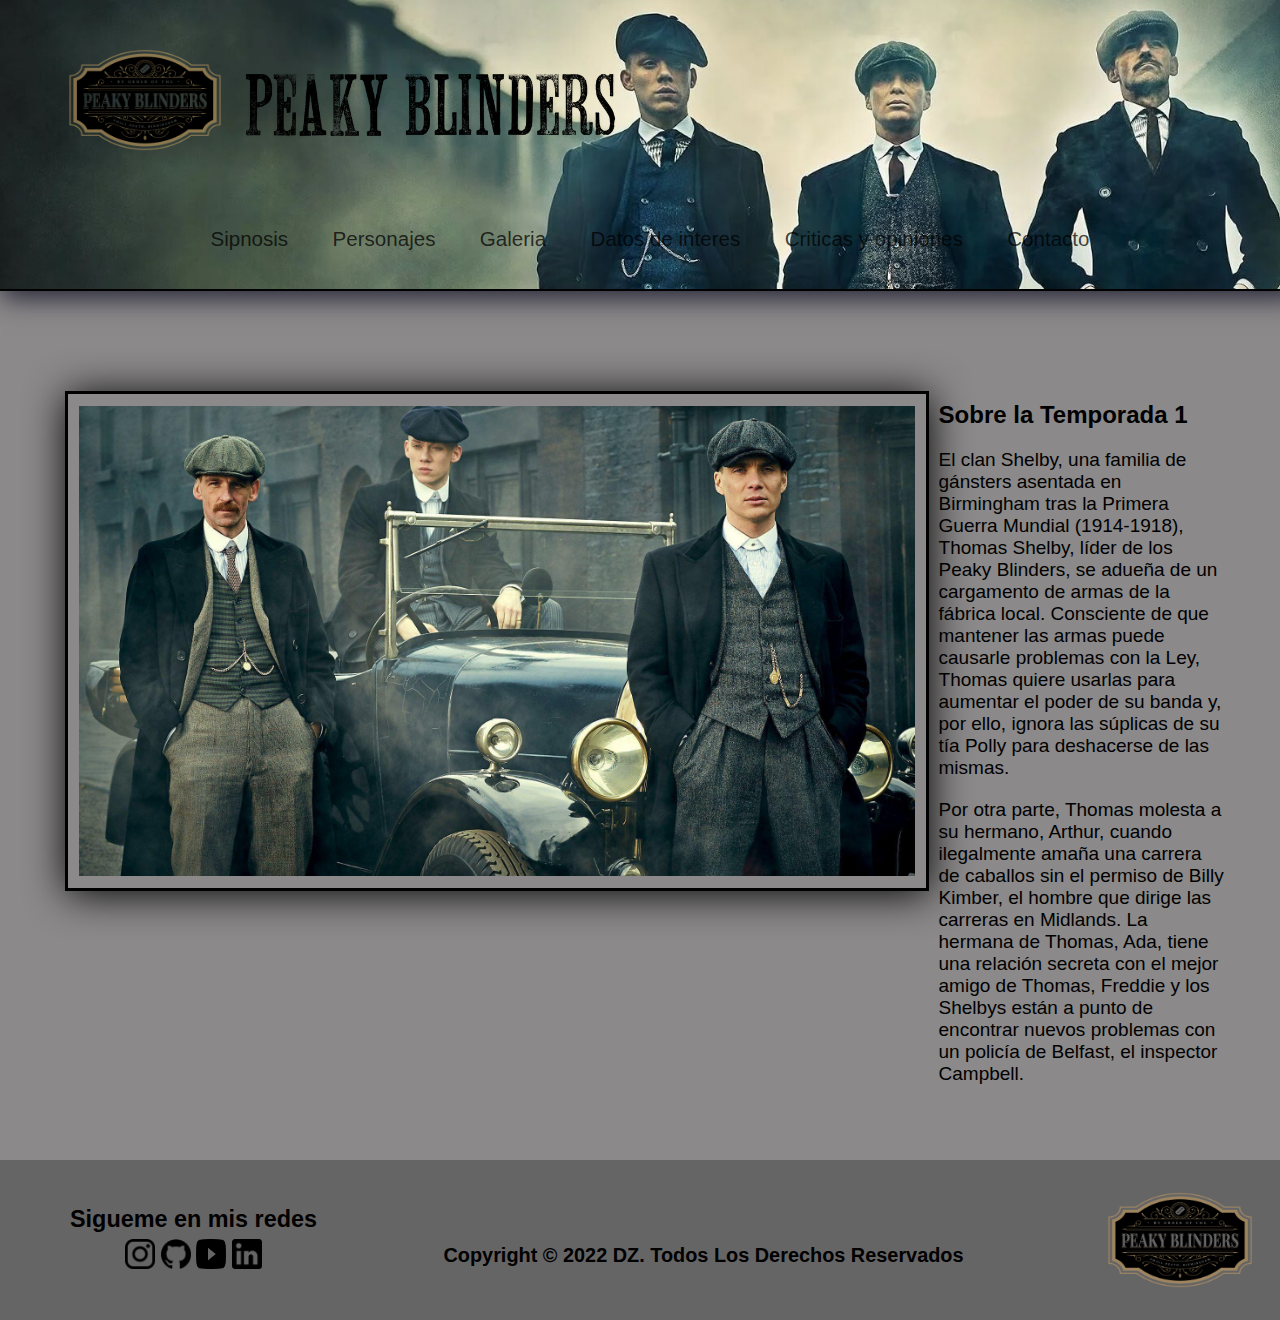
<file: index.html>
<!DOCTYPE html>
<html lang="en">
<head>
    <title>Home - Peaky Blinders</title>
    <link rel="icon" href="logos_principales/logo_pestaña.png">
    <link rel="stylesheet" href="https://cdnjs.cloudflare.com/ajax/libs/font-awesome/4.7.0/css/font-awesome.min.css">
    <link rel="stylesheet" type="text/css" href="estilos/estilo.css">
    <meta name="viewport" content="width=device-width, initial-scale=1.0">
    <link href="https://fonts.googleapis.com/css2?family=Barlow+Condensed:ital,wght@1,300&family=Bebas+Neue&family=Orelega+One&family=Pacifico&family=Roboto+Mono:ital,wght@1,300&family=Tapestry&display=swap" rel="stylesheet">
</head>   
<body> 
    <header>
        <div class="subHeader"> 
            <a href="index.html"><img class="logo" src="logos_principales/logo principal.png" alt="logo de los peaky blinders"></a>
            <img class="titulo" src="frase.png" alt="">
        </div>
            <nav class="navegacion" id="navegacion">
                <a href="javascript:void(0);" class="icon" onclick="myFunction()"><i class="fa fa-bars"></i></a>
                <ul class="menu">
                    <li><a class="texto_nav" href="sipnosis.html">Sipnosis</a> </li>
                    <li><a class="texto_nav" href="#">Personajes</a>
                        <ul class="submenu"> 
                            <li><a href="personajes_perfiles/thomas_perfil.html">Thomas Shelby</a></li>
                            <li><a href="personajes_perfiles/arthur_perfil.html">Arthur Shleby</a></li> 
                            <li><a href="personajes_perfiles/john_perfil.html">John Shelby</a></li>
                            <li><a href="personajes_perfiles/polly_perfil.html">Polly Gray</a></li>
                            <li><a href="personajes_perfiles/ada_perfil.html">Ada Shelby</a></li>
                            <li><a href="personajes_perfiles/billy_perfil.html">Billy Kimber</a></li>
                            <li><a href="personajes_perfiles/grace_perfil.html">Grace Burgess</a></li>
                            <li><a href="personajes_perfiles/campbell.html">Campbell</a></li>
                        </ul>
                    </li>
                    <li><a class="texto_nav" href="galeria.html">Galeria</a></li>
                    <li><a class="texto_nav" href="datos_de_interes.html">Datos de interes</a></li>
                    <li><a class="texto_nav" href="criticas.html">Criticas y opiniones</a></li>
                    <li><a class="texto_nav" href="contacto.html">Contacto</a></li>
                </ul>
            </nav>

    </header>

    <section class="section_foto_y_texto">
        <img class="foto_principal" src="logos_principales/peaky foto pagina principal.jpg" alt="imagen de todos los peaky blinders">
        <div class="texto_section">
            <h2>Sobre la Temporada 1</h2>
            <p class="p_texto">El clan Shelby, una familia de gánsters asentada en Birmingham tras la Primera Guerra Mundial (1914-1918), Thomas Shelby, líder de los 
            Peaky Blinders, se adueña de un cargamento de armas de la fábrica local. Consciente de que mantener las armas puede causarle problemas 
            con la Ley, Thomas quiere usarlas para aumentar el poder de su banda y, por ello, ignora las súplicas de su tía Polly para deshacerse 
            de las mismas.
            </p>
            <p class="p_texto">Por otra parte, Thomas molesta a su hermano, Arthur, cuando ilegalmente amaña una carrera de caballos sin el permiso de Billy Kimber, 
            el hombre que dirige las carreras en Midlands. La hermana de Thomas, Ada, tiene una relación secreta con el mejor amigo de Thomas, Freddie 
            y los Shelbys están a punto de encontrar nuevos problemas con un policía de Belfast, el inspector Campbell.
            </p>
        </div>
    </section>


    <footer>
        <div class="caja_siganos">
            <h3>Sigueme en mis redes</h3>
            <div class="caja_redes">
                <a href="https://www.instagram.com/gusdiprinzio_/" target="_blank"><img src="redes_icons/ig.png" alt=""></a>
                <a href="https://github.com/gustavo-diprinzio" target="_blank"><img src="redes_icons/gh.png" alt=""></a>
                <a href="https://www.youtube.com/channel/UCFO-O7UU2Y-q2dNKgT-NOTA" target="_blank"><img src="redes_icons/yt.png" alt=""></a>
                <a href="https://www.linkedin.com/in/gustavo-di-prinzio-79ba49173/" target="_blank"><img src="redes_icons/link.png" alt=""></a>
            </div>
        </div>
            <div class="caja_copy">
                <h3>Copyright © 2022 DZ. Todos Los Derechos Reservados</h3>
            </div>
        <div class="logo_footer">
            <a href="#"><img src="logos_principales/logo principal.png" alt=""></a>
        </div>
    </footer>
    
    <script>
        function myFunction() {
            var x = document.getElementById("navegacion");
            if (x.className === "") {
                x.className += " responsive";
            }   
            else {
                x.className = "";
            }
        }
    </script>

</body>
</html>
</file>
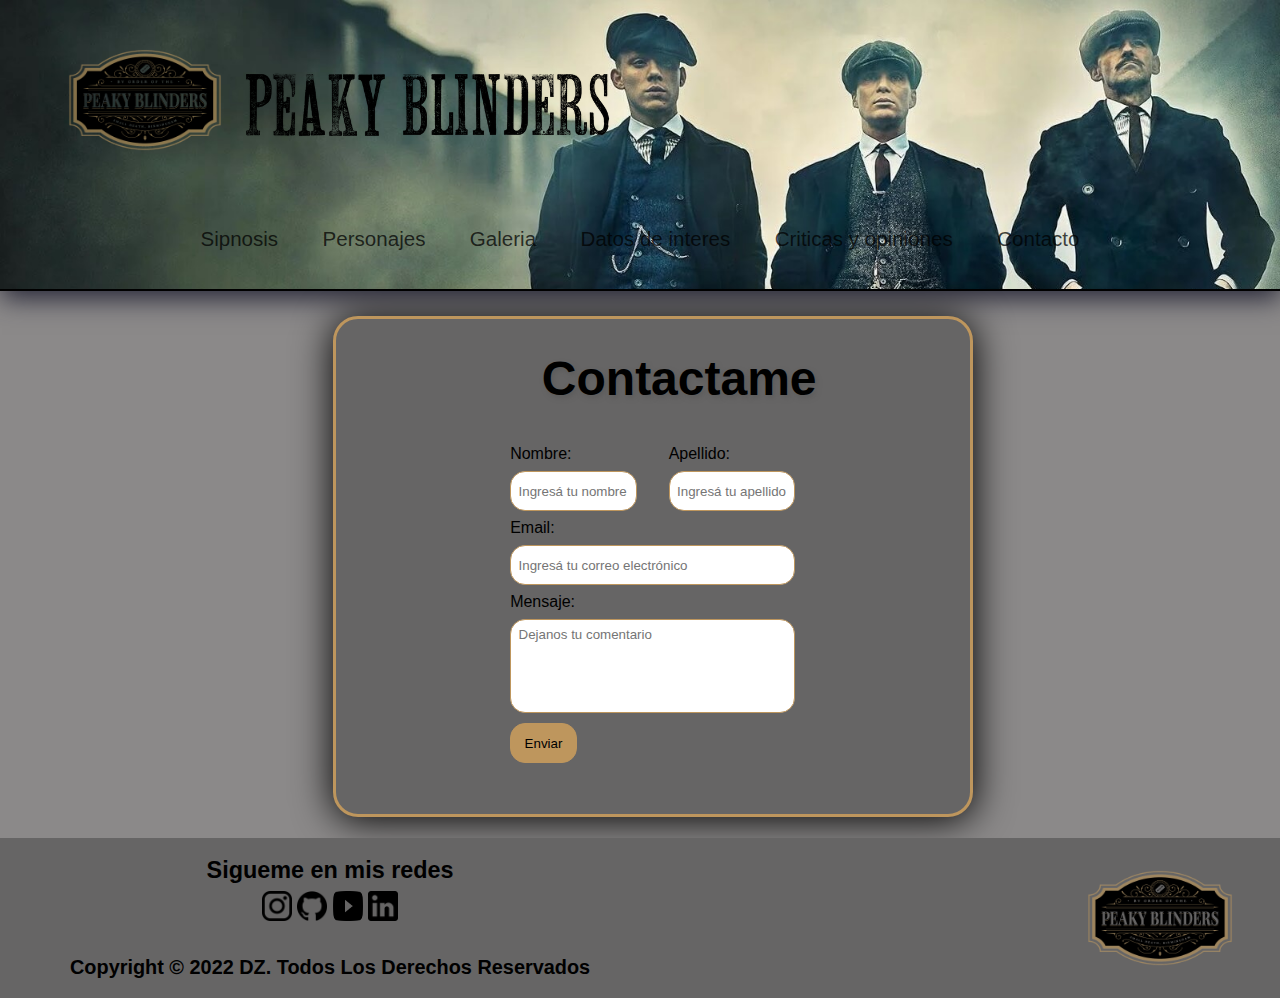
<file: contacto.html>
<!DOCTYPE html>
<html lang="en">
    <head>
        <title>Contacto - Peaky Blinders</title>
        <link rel="icon" href="logos_principales/logo_pestaña.png">
        <link rel="stylesheet" href="https://cdnjs.cloudflare.com/ajax/libs/font-awesome/4.7.0/css/font-awesome.min.css">
        <link rel="stylesheet" type="text/css" href="estilos/estilo.css">
        <meta name="viewport" content="width=device-width, initial-scale=1.0">
        <link href="https://fonts.googleapis.com/css2?family=Barlow+Condensed:ital,wght@1,300&family=Bebas+Neue&family=Orelega+One&family=Pacifico&family=Roboto+Mono:ital,wght@1,300&family=Tapestry&display=swap" rel="stylesheet">
    </head>   
<body> 
    <header>
        <div class="subHeader"> <a href="index.html"><img class="logo" src="logos_principales/logo principal.png" alt="logo de los peaky blinders"></a>
            <img class="titulo" src="frase.png" alt="">
        </div>
        <div>
            <nav class="navegacion" id="navegacion">
                <a href="javascript:void(0);" class="icon" onclick="myFunction()"><i class="fa fa-bars"></i></a>
                <ul class="menu">
                    <li><a class="texto_nav" href="sipnosis.html">Sipnosis</a> </li>
                    <li><a class="texto_nav" href="#">Personajes</a>
                        <ul class="submenu"> 
                            <li><a href="personajes_perfiles/thomas_perfil.html">Thomas Shelby</a></li>
                            <li><a href="personajes_perfiles/arthur_perfil.html">Arthur Shleby</a></li> 
                            <li><a href="personajes_perfiles/john_perfil.html">John Shelby</a></li>
                            <li><a href="personajes_perfiles/polly_perfil.html">Polly Gray</a></li>
                            <li><a href="personajes_perfiles/ada_perfil.html">Ada Shelby</a></li>
                            <li><a href="personajes_perfiles/billy_perfil.html">Billy Kimber</a></li>
                            <li><a href="personajes_perfiles/grace_perfil.html">Grace Burgess</a></li>
                            <li><a href="personajes_perfiles/campbell.html">Campbell</a></li>
                        </ul>
                    </li>
                    <li><a class="texto_nav" href="galeria.html">Galeria</a></li>
                    <li><a class="texto_nav" href="datos_de_interes.html">Datos de interes</a></li>
                    <li><a class="texto_nav" href="criticas.html">Criticas y opiniones</a></li>
                    <li><a class="texto_nav" href="contacto.html">Contacto</a></li>
                </ul>
            </nav>
        </div>
    </header>

    <section id="formulario">
        <div class="columnas_de_contacto">
            <h2>Contactame</h2>
                <form method="POST" action="#">
                    <div class="nombre_apellido">
                        <div class="nombreyapellido">
                            <label> Nombre: </label>
                            <input type="text" name="nombre" placeholder="  Ingresá tu nombre" required="required">
                        </div>
                        <div class="nombreyapellido">    
                            <label> Apellido: </label >
                                <input type="text" name="nombre" placeholder="  Ingresá tu apellido" required="required">
                        </div> 
                    </div>
                    
                    <div class="bloque_datos">
                        <label >Email:</label>  
                        <input type="mail" name="mail" placeholder="  Ingresá tu correo electrónico" required="required">
                    </div>
                    <div class="bloque_datos">
                        <label >Mensaje:</label>
                        <textarea name="reseña" placeholder="  Dejanos tu comentario" required="required" ></textarea>
                    </div>
                    <div class="submit">
                        <input type="submit" value="Enviar"> 
                    </div>   
            </form> 
        </div>
    </section>

    <footer>
        <div class="caja_siganos">
            <h3>Sigueme en mis redes</h3>
            <div class="caja_redes">
                <a href="https://www.instagram.com/gusdiprinzio_/" target="_blank"><img src="redes_icons/ig.png" alt=""></a>
                <a href="https://github.com/gustavo-diprinzio" target="_blank"><img src="redes_icons/gh.png" alt=""></a>
                <a href="https://www.youtube.com/channel/UCFO-O7UU2Y-q2dNKgT-NOTA" target="_blank"><img src="redes_icons/yt.png" alt=""></a>
                <a href="https://www.linkedin.com/in/gustavo-di-prinzio-79ba49173/" target="_blank"><img src="redes_icons/link.png" alt=""></a>
            </div>
            <div class="caja_copy">
                <h3>Copyright © 2022 DZ. Todos Los Derechos Reservados</h3>
            </div>
        </div>
        <div class="logo_footer">
            <a href="#"><img src="logos_principales/logo principal.png" alt=""></a>
        </div>
    </footer>

    <script>
        function myFunction() {
            var x = document.getElementById("navegacion");
            if (x.className === "") {
                x.className += " responsive";
            }   
            else {
                x.className = "";
            }
        }
    </script>
    
</body>
</html>
</file>
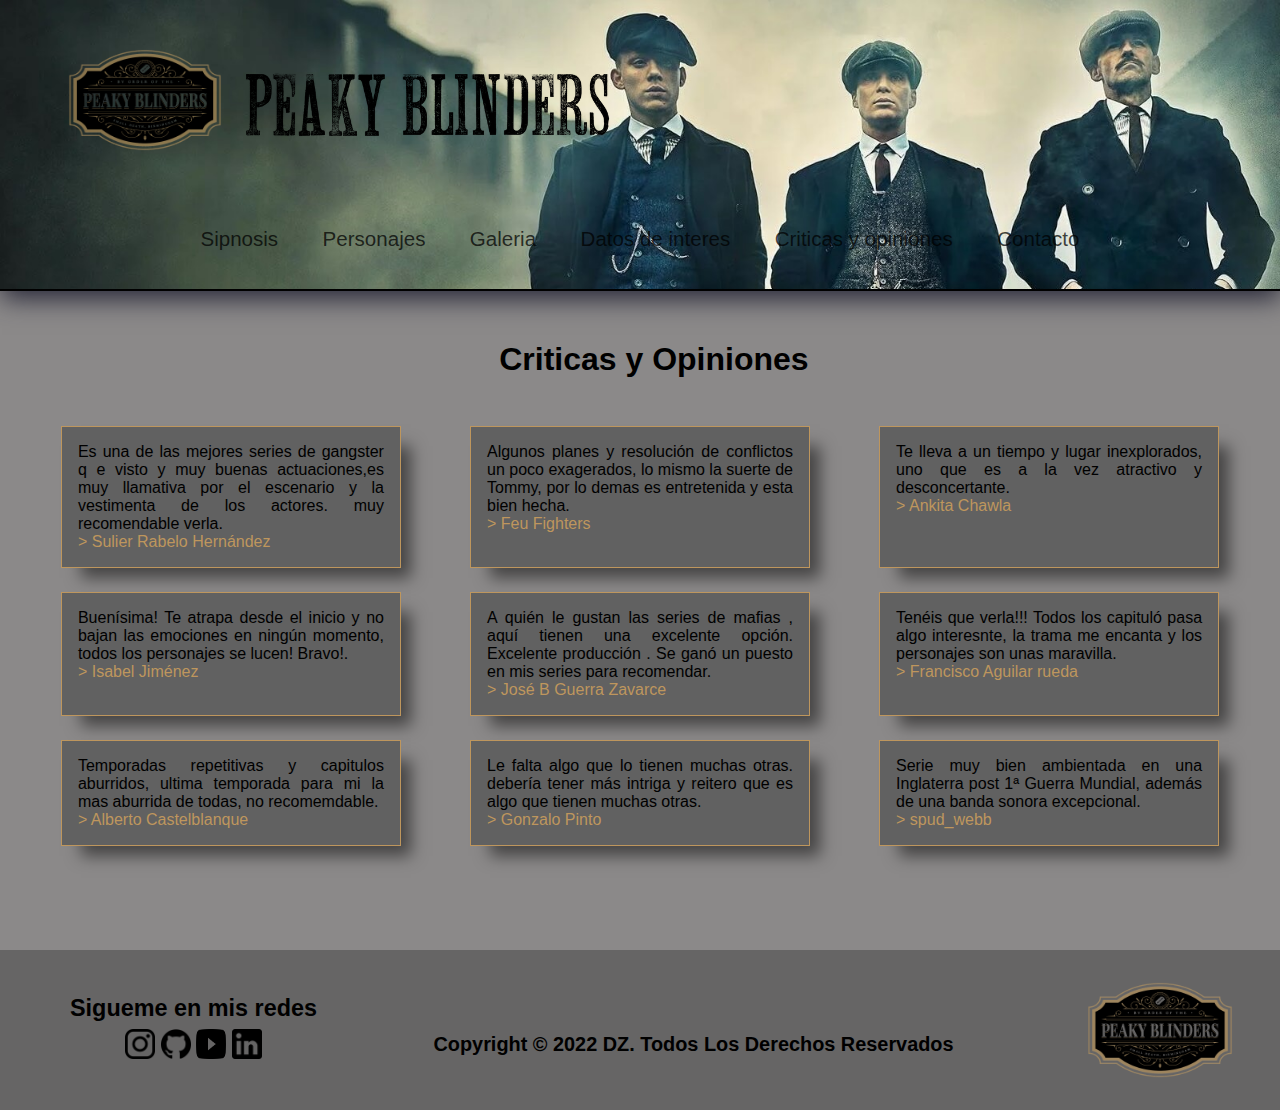
<file: criticas.html>
<!DOCTYPE html>
<html lang="en">
<head>
    <title>Criticas - Peaky Blinders</title>
    <link rel="icon" href="logos_principales/logo_pestaña.png">
    <link rel="stylesheet" href="https://cdnjs.cloudflare.com/ajax/libs/font-awesome/4.7.0/css/font-awesome.min.css">
    <link rel="stylesheet" type="text/css" href="estilos/estilo.css">
    <meta name="viewport" content="width=device-width, initial-scale=1.0">
    <link href="https://fonts.googleapis.com/css2?family=Barlow+Condensed:ital,wght@1,300&family=Bebas+Neue&family=Orelega+One&family=Pacifico&family=Roboto+Mono:ital,wght@1,300&family=Tapestry&display=swap" rel="stylesheet">
</head>   
<body> 
    <header>
        <div class="subHeader"> 
            <a href="index.html"><img class="logo" src="logos_principales/logo principal.png" alt="logo de los peaky blinders"></a>
            <img class="titulo" src="frase.png" alt="">
        </div>
            <nav class="navegacion" id="navegacion">
                <a href="javascript:void(0);" class="icon" onclick="myFunction()"><i class="fa fa-bars"></i></a>
                <ul class="menu">
                    <li><a class="texto_nav" href="sipnosis.html">Sipnosis</a> </li>
                    <li><a class="texto_nav" href="#">Personajes</a>
                        <ul class="submenu"> 
                            <li><a href="personajes_perfiles/thomas_perfil.html">Thomas Shelby</a></li>
                            <li><a href="personajes_perfiles/arthur_perfil.html">Arthur Shleby</a></li> 
                            <li><a href="personajes_perfiles/john_perfil.html">John Shelby</a></li>
                            <li><a href="personajes_perfiles/polly_perfil.html">Polly Gray</a></li>
                            <li><a href="personajes_perfiles/ada_perfil.html">Ada Shelby</a></li>
                            <li><a href="personajes_perfiles/billy_perfil.html">Billy Kimber</a></li>
                            <li><a href="personajes_perfiles/grace_perfil.html">Grace Burgess</a></li>
                            <li><a href="personajes_perfiles/campbell.html">Campbell</a></li>
                        </ul>
                    </li>
                    <li><a class="texto_nav" href="galeria.html">Galeria</a></li>
                    <li><a class="texto_nav" href="datos_de_interes.html">Datos de interes</a></li>
                    <li><a class="texto_nav" href="criticas.html">Criticas y opiniones</a></li>
                    <li><a class="texto_nav" href="contacto.html">Contacto</a></li>
                </ul>
            </nav>
    </header>

    <h1 class="h1_criticas">Criticas y Opiniones</h1>
        <article class="criticasOpiniones">
            <section>
                <p>Es una de las mejores series de gangster q e visto y muy buenas actuaciones,es muy llamativa por el escenario y la vestimenta de los actores. muy recomendable verla.</p>
                <a target="_blank" href="https://www.sensacine.com/miembro/Z20220108034912859051367/criticas/series/">> Sulier Rabelo Hernández</a>
            </section>
            <section>
                <p>Algunos planes y resolución de conflictos un poco exagerados, lo mismo la suerte de Tommy, por lo demas es entretenida y esta bien hecha.</p>
                <a target="_blank" href="https://www.sensacine.com/miembro/Z20200106003321531579287/criticas/series/">> Feu Fighters</a>
            </section>
            <section>
                <p>Te lleva a un tiempo y lugar inexplorados, uno que es a la vez atractivo y desconcertante.</p>
                <a target="_blank" href="https://www.tomatazos.com/series/449731/Peaky-Blinders/temporada/1">> Ankita Chawla</a>
            </section>
            <section>
                <p>Buenísima! Te atrapa desde el inicio y no bajan las emociones en ningún momento, todos los personajes se lucen! Bravo!.</p>
                <a target="_blank" href="https://www.sensacine.com/miembro/Z20211117005845880698044/criticas/series/">> Isabel Jiménez </a>
            </section>
            <section>
                <p>A quién le gustan las series de mafias , aquí tienen una excelente opción. Excelente producción . Se ganó un puesto en mis series para recomendar.</p>
                <a target="_blank" href="https://www.sensacine.com/miembro/Z20200224013548595223075/criticas/series/">> José B Guerra Zavarce</a>
            </section>
            <section>
                <p>Tenéis que verla!!! Todos los capituló pasa algo interesnte, la trama me encanta y los personajes son unas maravilla.</p>
                <a target="_blank" href="https://www.sensacine.com/miembro/Z20220523133701555099671/criticas/series/">> Francisco Aguilar rueda</a>
            </section>
            <section>
                <p>Temporadas repetitivas y capitulos aburridos, ultima temporada para mi la mas aburrida de todas, no recomemdable.</p>
                <a target="_blank" href="https://www.sensacine.com/miembro/Z20191221101549291409769/criticas/series/">> Alberto Castelblanque</a>
            </section>
            <section>
                <p>Le falta algo que lo tienen muchas otras. debería tener más intriga y reitero que es algo que tienen muchas otras.</p>
                <a target="_blank" href="https://www.sensacine.com/miembro/Z20211205132302294775006/criticas/series/">> Gonzalo Pinto</a>
            </section>
            <section>
                <p>Serie muy bien ambientada en una Inglaterra post 1ª Guerra Mundial, además de una banda sonora excepcional.</p>
                <a target="_blank" href="https://www.sensacine.com/miembro/Z20180101212608627872291/criticas/series/">> spud_webb</a>
            </section>
        </article>


    <footer>
        <div class="caja_siganos">
            <h3>Sigueme en mis redes</h3>
            <div class="caja_redes">
                <a href="https://www.instagram.com/gusdiprinzio_/" target="_blank"><img src="redes_icons/ig.png" alt=""></a>
                <a href="https://github.com/gustavo-diprinzio" target="_blank"><img src="redes_icons/gh.png" alt=""></a>
                <a href="https://www.youtube.com/channel/UCFO-O7UU2Y-q2dNKgT-NOTA" target="_blank"><img src="redes_icons/yt.png" alt=""></a>
                <a href="https://www.linkedin.com/in/gustavo-di-prinzio-79ba49173/" target="_blank"><img src="redes_icons/link.png" alt=""></a>
            </div>
        </div>
            <div class="caja_copy">
                <h3>Copyright © 2022 DZ. Todos Los Derechos Reservados</h3>
            </div>
        <div class="logo_footer">
            <a href="#"><img src="logos_principales/logo principal.png" alt=""></a>
        </div>
    </footer>
    
    <script>
        function myFunction() {
            var x = document.getElementById("navegacion");
            if (x.className === "") {
                x.className += " responsive";
            }   
            else {
                x.className = "";
            }
        }
    </script>

</body>
</html>
</file>
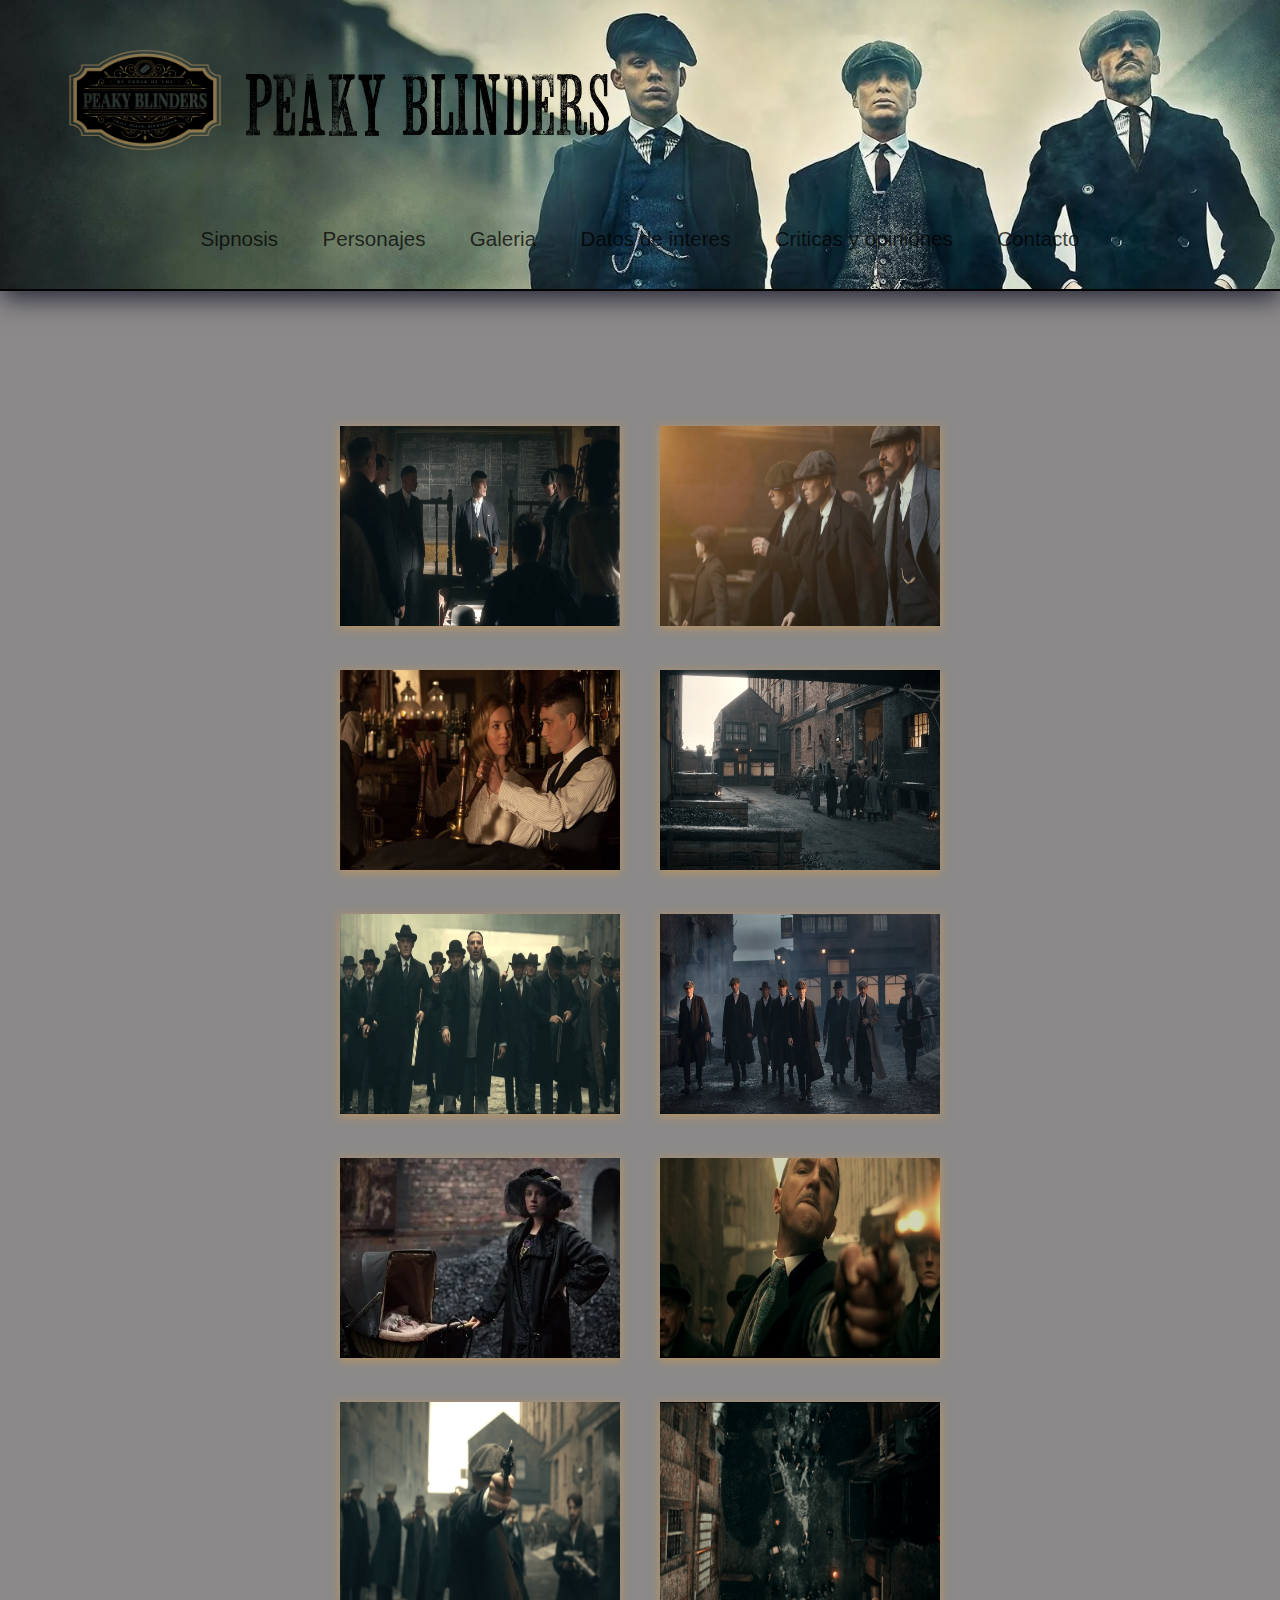
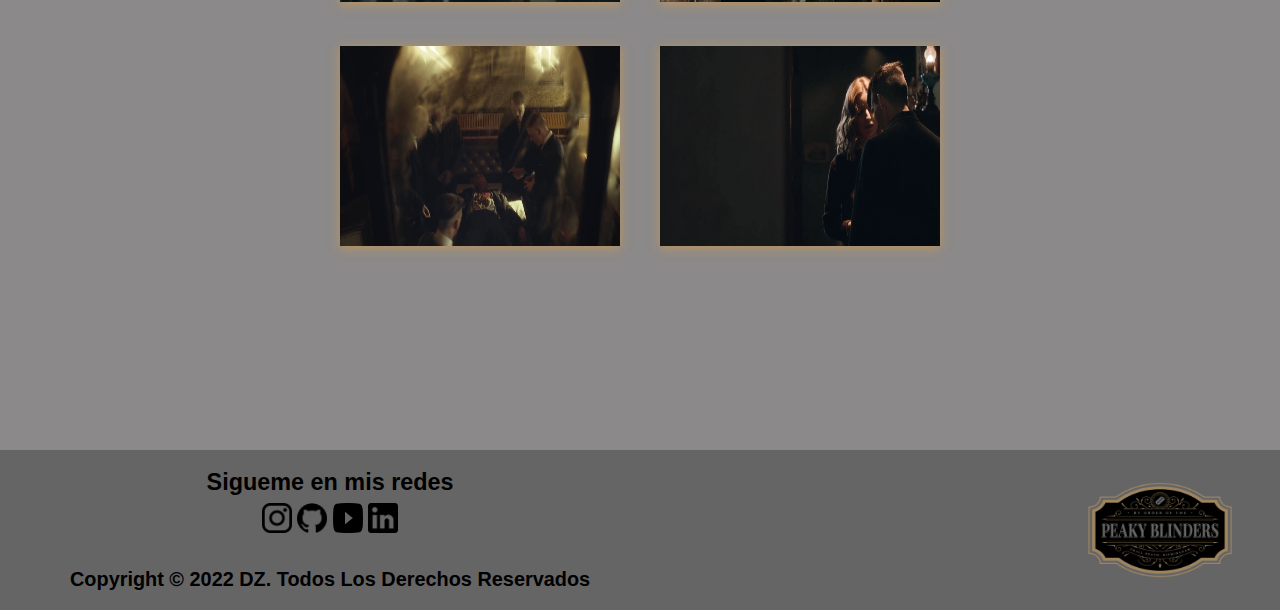
<file: galeria.html>
<!DOCTYPE html>
<html lang="en">
    <head>
        <title>Galeria - Peaky Blinders</title>
        <link rel="icon" href="logos_principales/logo_pestaña.png">
        <link rel="stylesheet" href="https://cdnjs.cloudflare.com/ajax/libs/font-awesome/4.7.0/css/font-awesome.min.css">
        <link rel="stylesheet" type="text/css" href="estilos/estilo.css">
        <meta name="viewport" content="width=device-width, initial-scale=1.0">
        <link href="lightbox2-2.11.3/dist/css/lightbox.css" rel="stylesheet"/>
        <script src="lightbox2-2.11.3/dist/js/lightbox-plus-jquery.js"></script>
        <link href="https://fonts.googleapis.com/css2?family=Barlow+Condensed:ital,wght@1,300&family=Bebas+Neue&family=Orelega+One&family=Pacifico&family=Roboto+Mono:ital,wght@1,300&family=Tapestry&display=swap" rel="stylesheet">
    </head>  
<body> 
    <header>
        <div class="subHeader"> <a href="index.html"><img class="logo" src="logos_principales/logo principal.png" alt="logo de los peaky blinders"></a>
            <img class="titulo" src="frase.png" alt="">
        </div>
        <div>
            <nav class="navegacion" id="navegacion">
                <a href="javascript:void(0);" class="icon" onclick="myFunction()"><i class="fa fa-bars"></i></a>
                <ul class="menu">
                    <li><a class="texto_nav" href="sipnosis.html">Sipnosis</a> </li>
                    <li><a class="texto_nav" href="#">Personajes</a>
                        <ul class="submenu"> 
                            <li><a href="personajes_perfiles/thomas_perfil.html">Thomas Shelby</a></li>
                            <li><a href="personajes_perfiles/arthur_perfil.html">Arthur Shleby</a></li> 
                            <li><a href="personajes_perfiles/john_perfil.html">John Shelby</a></li>
                            <li><a href="personajes_perfiles/polly_perfil.html">Polly Gray</a></li>
                            <li><a href="personajes_perfiles/ada_perfil.html">Ada Shelby</a></li>
                            <li><a href="personajes_perfiles/billy_perfil.html">Billy Kimber</a></li>
                            <li><a href="personajes_perfiles/grace_perfil.html">Grace Burgess</a></li>
                            <li><a href="personajes_perfiles/campbell.html">Campbell</a></li>
                        </ul>
                    </li>
                    <li><a class="texto_nav" href="galeria.html">Galeria</a></li>
                    <li><a class="texto_nav" href="datos_de_interes.html">Datos de interes</a></li>
                    <li><a class="texto_nav" href="criticas.html">Criticas y opiniones</a></li>
                    <li><a class="texto_nav" href="contacto.html">Contacto</a></li>
                </ul>
            </nav>
        </div>
    </header>

    <section>
        <div class="imagenes_caja" data-lightbox="image-1">
            <a href="fotos/tommy dando discurso.png"  data-title="Tommy dando discurso" data-lightbox="example-set"><img src="fotos/tommy dando discurso.png" alt=""/></a>
            <a href="fotos/peakys caminando al bar.jpg" data-title="Peaky Blinder caminando al bar" data-lightbox="example-set"><img src="fotos/peakys caminando al bar.jpg" alt="" /></a>
            <a href="fotos/grace y tommy.jpg" data-title="Grace y Thomas sirviendo bebidas" data-lightbox="example-set"><img src="fotos/grace y tommy.jpg" alt="" /></a>
            <a href="fotos/tommy dando discurso de cambio de planes.png" data-title="Thomas dando discurso de cambio de planes" data-lightbox="example-set"><img src="fotos/tommy dando discurso de cambio de planes.png" alt="" /></a>
            <a href="fotos/kimber y sus hombres.png" data-title="Kimber y sus hombres llegando al bar" data-lightbox="example-set"><img src="fotos/kimber y sus hombres.png" alt="" /></a>
            <a href="fotos/peakys caminando a enfrentarse.jpg" data-title="Peaky Blinders caminando a la pelea" data-lightbox="example-set"><img src="fotos/peakys caminando a enfrentarse.jpg" alt="" /></a>
            <a href="fotos/ada y beb.webp" data-title="Ada y su bebe interumpen la batalla" data-lightbox="example-set"><img src="fotos/ada y beb.webp" alt="" /></a>
            <a href="fotos/kimber disparando a tommy.jpg" data-title="Kimber disparandole a Thomas" data-lightbox="example-set"><img src="fotos/kimber disparando a tommy.jpg" alt="" /></a>
            <a href="fotos/tommy herido.png" data-title="Thomas herido" data-lightbox="example-set"><img src="fotos/tommy herido.png" alt="" /></a>
            <a href="fotos/muerte de kimber.png" data-title="Vista desde arriba con el escenario final" data-lightbox="example-set"><img src="fotos/muerte de kimber.png" alt="" /></a>
            <a href="fotos/los peaky blinders velando a dani.png" data-title="Los Peaky Blinders velando a Dani" data-lightbox="example-set"><img src="fotos/los peaky blinders velando a dani.png" alt="" /></a>
            <a href="fotos/ultima vez que tommy y grace se ven.png" data-title="Ultima vez que Thomas y Grace se ven" data-lightbox="example-set"><img src="fotos/ultima vez que tommy y grace se ven.png" alt="" /></a>
        </div>
    </section>
    


    <footer>
        <div class="caja_siganos">
            <h3>Sigueme en mis redes</h3>
            <div class="caja_redes">
                <a href="https://www.instagram.com/gusdiprinzio_/" target="_blank"><img src="redes_icons/ig.png" alt=""></a>
                <a href="https://github.com/gustavo-diprinzio" target="_blank"><img src="redes_icons/gh.png" alt=""></a>
                <a href="https://www.youtube.com/channel/UCFO-O7UU2Y-q2dNKgT-NOTA" target="_blank"><img src="redes_icons/yt.png" alt=""></a>
                <a href="https://www.linkedin.com/in/gustavo-di-prinzio-79ba49173/" target="_blank"><img src="redes_icons/link.png" alt=""></a>
            </div>
            <div class="caja_copy">
                <h3>Copyright © 2022 DZ. Todos Los Derechos Reservados</h3>
            </div>
        </div>
        <div class="logo_footer">
            <a href="#"><img src="logos_principales/logo principal.png" alt=""></a>
        </div>
    </footer>
    <script>
        function myFunction() {
            var x = document.getElementById("navegacion");
            if (x.className === "") {
                x.className += " responsive";
            }   
            else {
                x.className = "";
            }
        }
    </script>
    
</body>
</html>
</file>
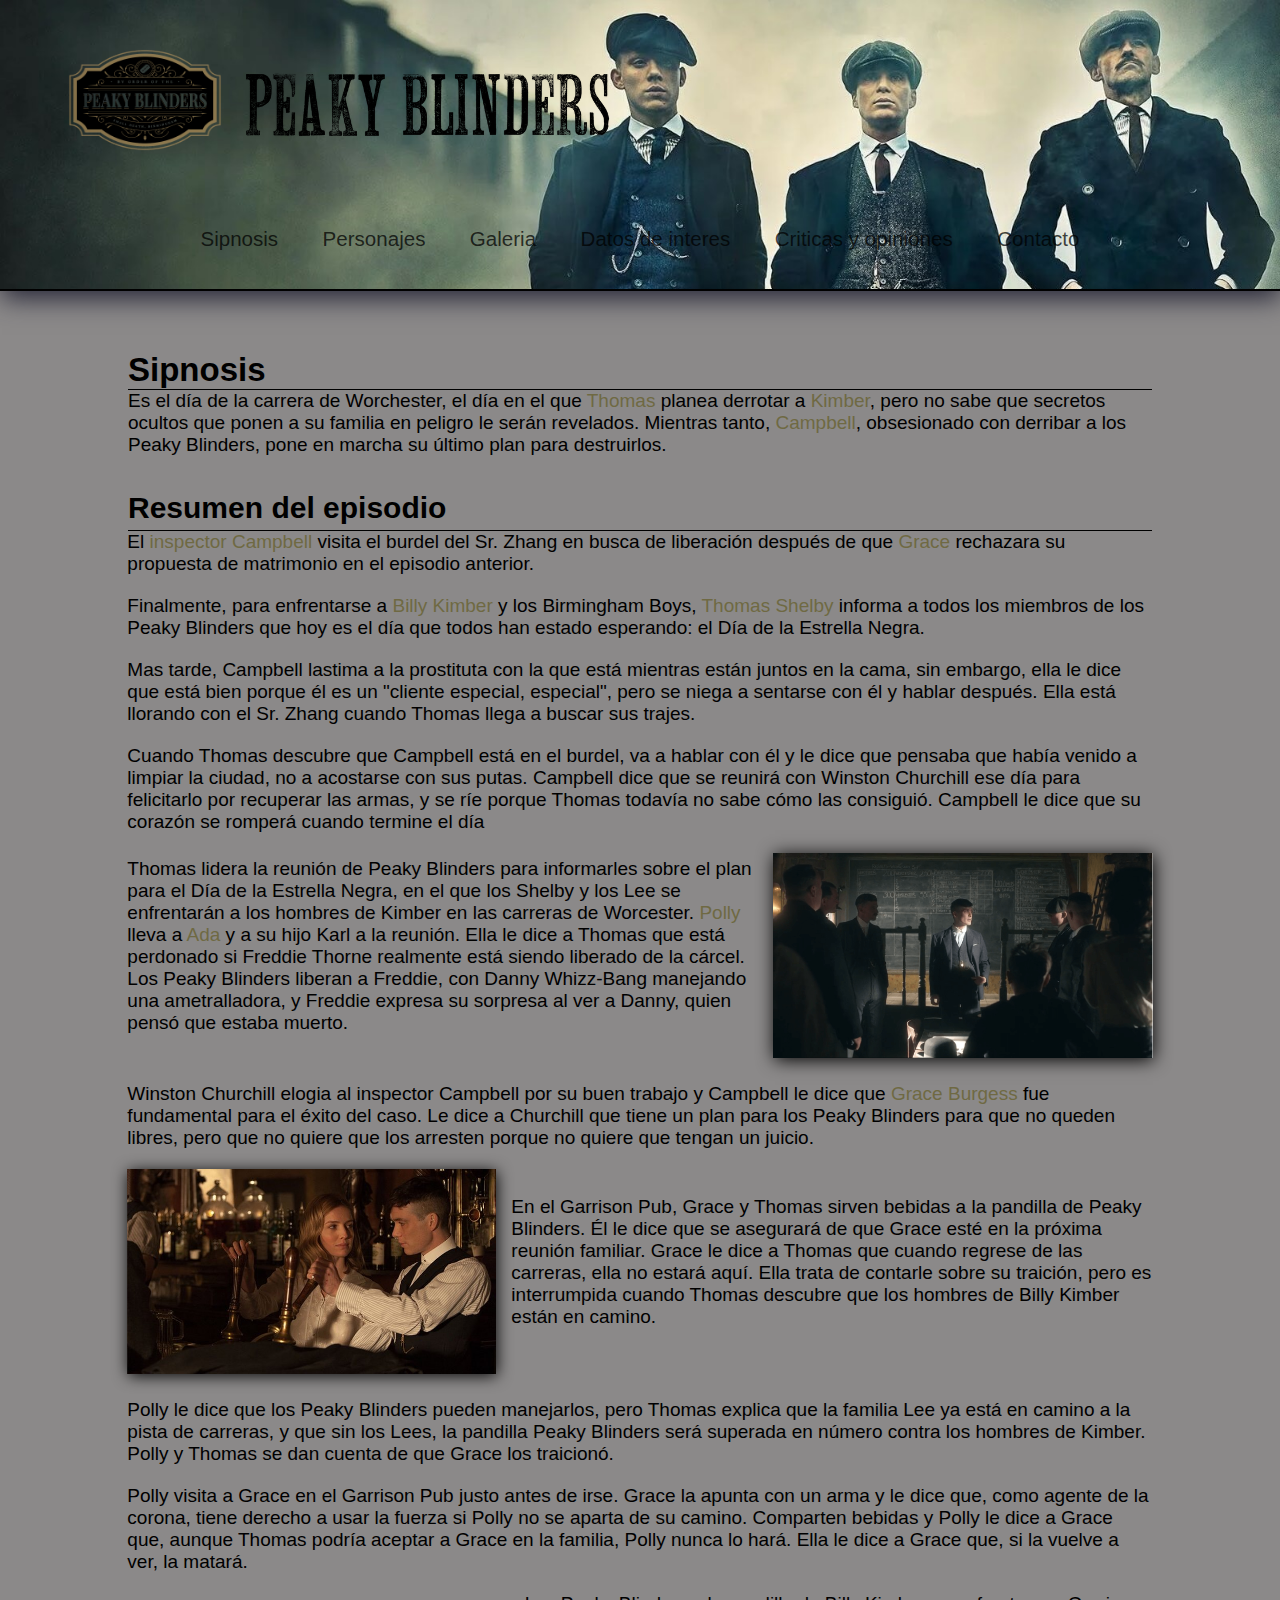
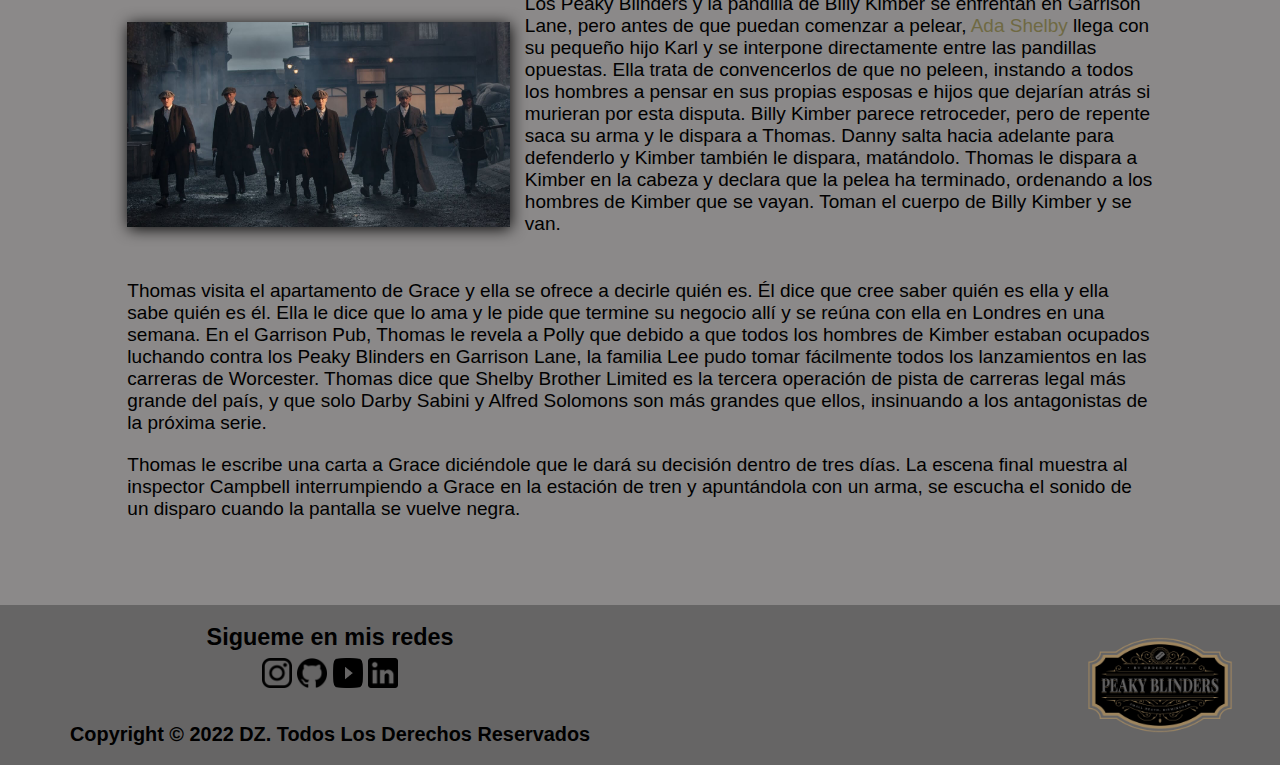
<file: sipnosis.html>
<!DOCTYPE html>
<html lang="en">
<head>
    <title>Sinopsis - Peaky Blinders</title>
    <link rel="icon" href="logos_principales/logo_pestaña.png">
    <link rel="stylesheet" href="https://cdnjs.cloudflare.com/ajax/libs/font-awesome/4.7.0/css/font-awesome.min.css">
    <link rel="stylesheet" type="text/css" href="estilos/estilo.css">
    <meta name="viewport" content="width=device-width, initial-scale=1.0">

    <link href="https://fonts.googleapis.com/css2?family=Barlow+Condensed:ital,wght@1,300&family=Bebas+Neue&family=Orelega+One&family=Pacifico&family=Roboto+Mono:ital,wght@1,300&family=Tapestry&display=swap" rel="stylesheet">
</head>   
<body> 
    <header>
        <div class="subHeader"> <a href="index.html"><img class="logo" src="logos_principales/logo principal.png" alt="logo de los peaky blinders"></a>
            <img class="titulo" src="frase.png" alt="">
        </div>
        <div>
            <nav class="navegacion" id="navegacion">
                <a href="javascript:void(0);" class="icon" onclick="myFunction()"><i class="fa fa-bars"></i></a>
                <ul class="menu">
                    <li><a class="texto_nav" href="sipnosis.html">Sipnosis</a> </li>
                    <li><a class="texto_nav" href="#">Personajes</a>
                        <ul class="submenu"> 
                            <li><a href="personajes_perfiles/thomas_perfil.html">Thomas Shelby</a></li>
                            <li><a href="personajes_perfiles/arthur_perfil.html">Arthur Shleby</a></li> 
                            <li><a href="personajes_perfiles/john_perfil.html">John Shelby</a></li>
                            <li><a href="personajes_perfiles/polly_perfil.html">Polly Gray</a></li>
                            <li><a href="personajes_perfiles/ada_perfil.html">Ada Shelby</a></li>
                            <li><a href="personajes_perfiles/billy_perfil.html">Billy Kimber</a></li>
                            <li><a href="personajes_perfiles/grace_perfil.html">Grace Burgess</a></li>
                            <li><a href="personajes_perfiles/campbell.html">Campbell</a></li>
                        </ul>
                    </li>
                    <li><a class="texto_nav" href="galeria.html">Galeria</a></li>
                    <li><a class="texto_nav" href="datos_de_interes.html">Datos de interes</a></li>
                    <li><a class="texto_nav" href="criticas.html">Criticas y opiniones</a></li>
                    <li><a class="texto_nav" href="contacto.html">Contacto</a></li>
                </ul>
            </nav>
        </div>
    </header>
    <div class="caja_sinopsis">
        <h1 class="sinopsis">Sipnosis</h1>
    </div>
 
    <div>
        <p class="sinopsis_texto">
            Es el día de la carrera de Worchester, el día en el que <a href="personajes_perfiles/thomas_perfil.html">Thomas</a> planea derrotar a <a href="personajes_perfiles/billy_perfil.html">Kimber</a>,
            pero no sabe que secretos ocultos que ponen a su familia en peligro le serán revelados. Mientras tanto, <a href="personajes_perfiles/campbell.html">Campbell</a>, obsesionado con 
            derribar a los Peaky Blinders, pone en marcha su último plan para destruirlos.
        </p>
    </div>
    <div class="caja_resumen">
        <h2 class="resumen">Resumen del episodio</h2>
    </div>

    <section>
        <p class="texto_resumen">
            El <a href="personajes_perfiles/campbell.html">inspector Campbell</a> visita el burdel del Sr. Zhang en busca de liberación después de que <a href="personajes_perfiles/grace_perfil.html">Grace</a> rechazara su propuesta de
            matrimonio en el episodio anterior. 
        </p> 
        <p class="texto_resumen">
            Finalmente, para enfrentarse a <a href="personajes_perfiles/billy_perfil.html">Billy Kimber</a> y los Birmingham Boys, <a href="personajes_perfiles/thomas_perfil.html">Thomas Shelby</a> informa a todos los miembros de los Peaky Blinders 
            que hoy es el día que todos han estado esperando: el Día de la Estrella Negra.
        </p> 
        <p class="texto_resumen">
            Mas tarde, Campbell lastima a la prostituta con la que está mientras están juntos en la cama, sin embargo, ella le dice que está bien 
            porque él es un "cliente especial, especial", pero se niega a sentarse con él y hablar después. Ella está llorando con el Sr. Zhang 
            cuando Thomas llega a buscar sus trajes.
        </p> 
        <p class="texto_resumen">
            Cuando Thomas descubre que Campbell está en el burdel, va a hablar con él y le dice que pensaba que había venido a limpiar la ciudad, 
            no a acostarse con sus putas. Campbell dice que se reunirá con Winston Churchill ese día para felicitarlo por recuperar las armas, y 
            se ríe porque Thomas todavía no sabe cómo las consiguió. Campbell le dice que su corazón se romperá cuando termine el día
        </p> 
        <div class="caja_primera_imagen">
            <img class="img1" src="fotos/tommy dando discurso.png" alt="">
            <p class="texto_resumen">
            Thomas lidera la reunión de Peaky Blinders para informarles sobre el plan para el Día de la Estrella Negra, en el que los Shelby y los Lee se 
            enfrentarán a los hombres de Kimber en las carreras de Worcester. <a href="personajes_perfiles/polly_perfil.html">Polly</a> lleva a <a href="personajes_perfiles/ada_perfil.html">Ada</a> y a su hijo Karl a la reunión. Ella le dice a Thomas que está 
            perdonado si Freddie Thorne realmente está siendo liberado de la cárcel. Los Peaky Blinders liberan a Freddie, con Danny Whizz-Bang manejando una ametralladora, 
            y Freddie expresa su sorpresa al ver a Danny, quien pensó que estaba muerto.
        </p> 
        </div>
        <p class="texto_resumen">
            Winston Churchill elogia al inspector Campbell por su buen trabajo y Campbell le dice que <a href="personajes_perfiles/grace_perfil.html">Grace Burgess</a> fue fundamental para el éxito del 
            caso. Le dice a Churchill que tiene un plan para los Peaky Blinders para que no queden libres, pero que no quiere que los arresten porque 
            no quiere que tengan un juicio.
        </p> 
        <div class="caja_segunda_imagen">
            <img class="img2" src="fotos/grace y tommy.jpg" alt="">
            <p class="texto_resumen">
                En el Garrison Pub, Grace y Thomas sirven bebidas a la pandilla de Peaky Blinders. Él le dice que se asegurará de que Grace esté en la próxima reunión familiar. 
                Grace le dice a Thomas que cuando regrese de las carreras, ella no estará aquí. Ella trata de contarle sobre su traición, pero es interrumpida cuando Thomas descubre 
                que los hombres de Billy Kimber están en camino.
            </p> 
        </div>
        <p class="texto_resumen">
            Polly le dice que los Peaky Blinders pueden manejarlos, pero Thomas explica que la familia Lee ya está en camino a la pista de carreras, y que sin los Lees, la pandilla 
            Peaky Blinders será superada en número contra los hombres de Kimber. Polly y Thomas se dan cuenta de que Grace los traicionó.
        </p> 
        <p class="texto_resumen">
            Polly visita a Grace en el Garrison Pub justo antes de irse. Grace la apunta con un arma y le dice que, como agente de la corona, tiene derecho a usar la fuerza si Polly no se 
            aparta de su camino. Comparten bebidas y Polly le dice a Grace que, aunque Thomas podría aceptar a Grace en la familia, Polly nunca lo hará. Ella le dice a Grace que, si la vuelve 
            a ver, la matará.
        </p> 
        <div class="caja_tercera_imagen">
            <img class="img3" src="fotos/peakys caminando a enfrentarse.jpg" alt="">
            <p class="texto_resumen">
                Los Peaky Blinders y la pandilla de Billy Kimber se enfrentan en Garrison Lane, pero antes de que puedan comenzar a pelear, <a href="personajes_perfiles/ada_perfil.html">Ada Shelby</a> llega con su pequeño hijo Karl y se interpone directamente
                entre las pandillas opuestas. Ella trata de convencerlos de que no peleen, instando a todos los hombres a pensar en sus propias esposas e hijos que dejarían atrás si murieran por esta disputa. 
                Billy Kimber parece retroceder, pero de repente saca su arma y le dispara a Thomas. Danny salta hacia adelante para defenderlo y Kimber también le dispara, matándolo. Thomas le dispara a Kimber 
                en la cabeza y declara que la pelea ha terminado, ordenando a los hombres de Kimber que se vayan. Toman el cuerpo de Billy Kimber y se van.
            </p> 
        </div>
        <p class="texto_resumen">
            Thomas visita el apartamento de Grace y ella se ofrece a decirle quién es. Él dice que cree saber quién es ella y ella sabe quién es él. Ella le dice que lo ama y le pide que termine su negocio allí y 
            se reúna con ella en Londres en una semana. En el Garrison Pub, Thomas le revela a Polly que debido a que todos los hombres de Kimber estaban ocupados luchando contra los Peaky Blinders en Garrison Lane, 
            la familia Lee pudo tomar fácilmente todos los lanzamientos en las carreras de Worcester. Thomas dice que Shelby Brother Limited es la tercera operación de pista de carreras legal más grande del país, 
            y que solo Darby Sabini y Alfred Solomons son más grandes que ellos, insinuando a los antagonistas de la próxima serie.
        </p> 
        <p class="texto_resumen">
            Thomas le escribe una carta a Grace diciéndole que le dará su decisión dentro de tres días. La escena final muestra al inspector Campbell interrumpiendo a Grace en la estación de tren y apuntándola con un arma, 
            se escucha el sonido de un disparo cuando la pantalla se vuelve negra.
        </p>
    </section>
    
    <footer>
        <div class="caja_siganos">
            <h3>Sigueme en mis redes</h3>
            <div class="caja_redes">
                <a href="https://www.instagram.com/gusdiprinzio_/" target="_blank"><img src="redes_icons/ig.png" alt=""></a>
                <a href="https://github.com/gustavo-diprinzio" target="_blank"><img src="redes_icons/gh.png" alt=""></a>
                <a href="https://www.youtube.com/channel/UCFO-O7UU2Y-q2dNKgT-NOTA" target="_blank"><img src="redes_icons/yt.png" alt=""></a>
                <a href="https://www.linkedin.com/in/gustavo-di-prinzio-79ba49173/" target="_blank"><img src="redes_icons/link.png" alt=""></a>
            </div>
            <div class="caja_copy">
                <h3>Copyright © 2022 DZ. Todos Los Derechos Reservados</h3>
            </div>
        </div>
        <div class="logo_footer">
            <a href="#"><img src="logos_principales/logo principal.png" alt=""></a>
        </div>
    </footer>

    <script>
        function myFunction() {
            var x = document.getElementById("navegacion");
            if (x.className === "") {
                x.className += " responsive";
            }   
            else {
                x.className = "";
            }
        }
    </script>

</body>
</html>
</file>
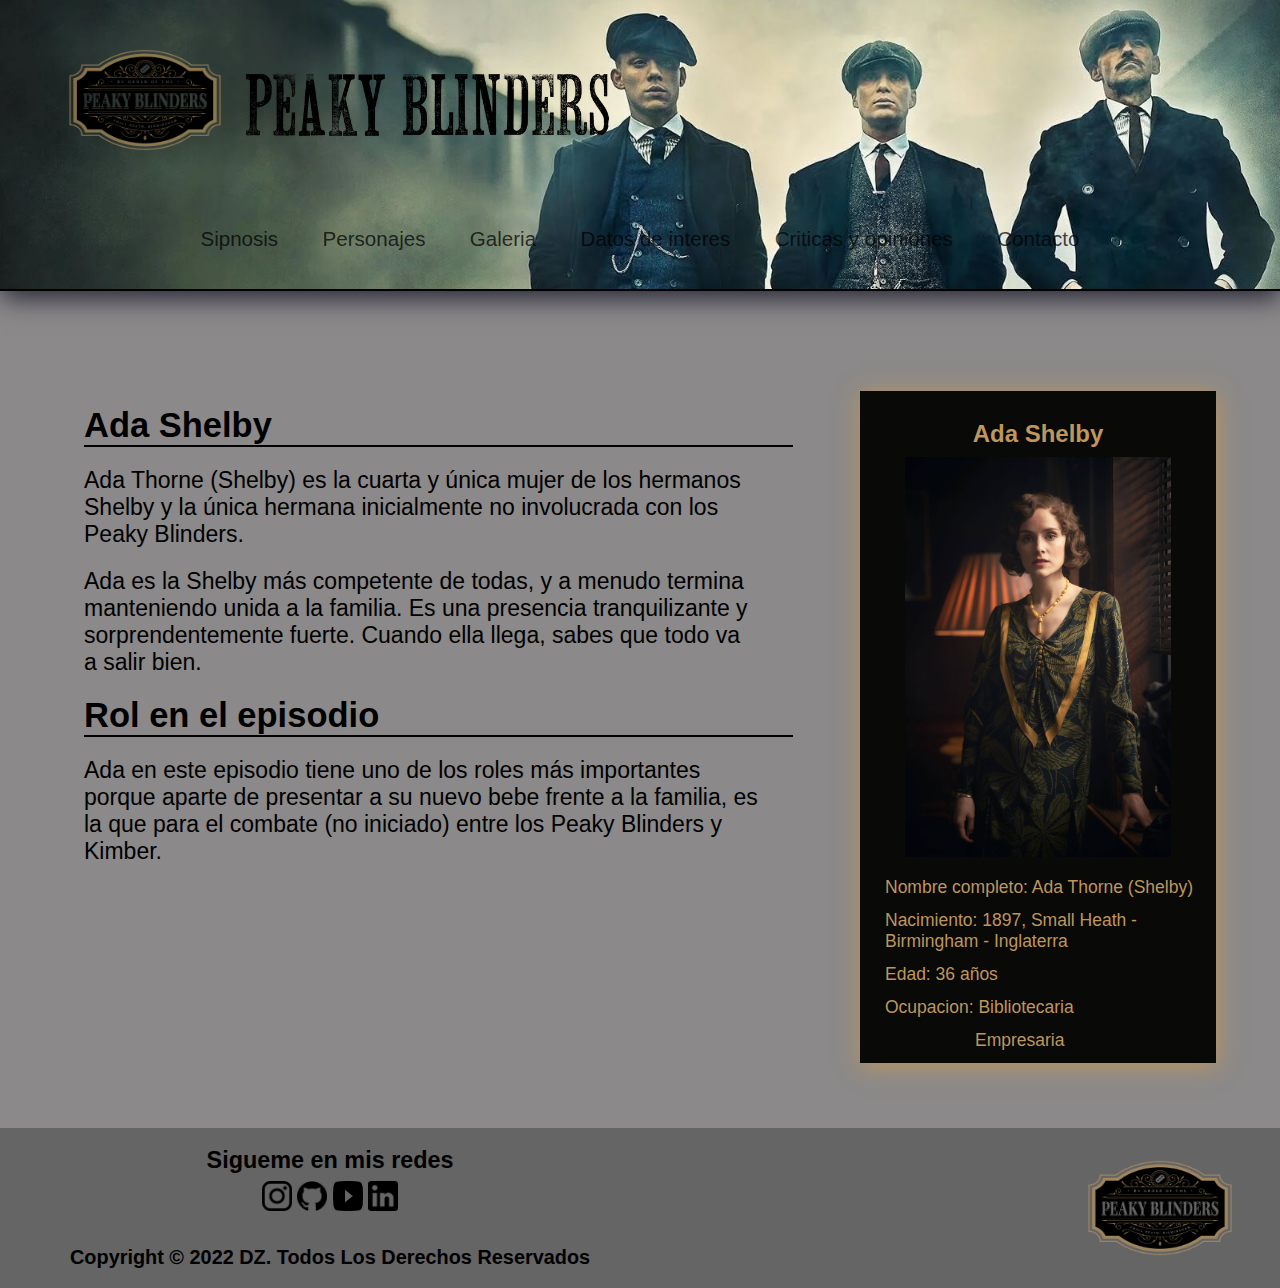
<file: personajes_perfiles/ada_perfil.html>
<!DOCTYPE html>
<html lang="en">
    <head>
        <title>Ada Shelby - Peaky Blinders</title>
        <link rel="icon" href="../logos_principales/logo_pestaña.png">
        <link rel="stylesheet" href="https://cdnjs.cloudflare.com/ajax/libs/font-awesome/4.7.0/css/font-awesome.min.css">
        <link rel="stylesheet" type="text/css" href="../estilos/estilo.css">
        <meta name="viewport" content="width=device-width, initial-scale=1.0">
        <link href="https://fonts.googleapis.com/css2?family=Barlow+Condensed:ital,wght@1,300&family=Bebas+Neue&family=Orelega+One&family=Pacifico&family=Roboto+Mono:ital,wght@1,300&family=Tapestry&display=swap" rel="stylesheet">    
    </head>
    <header>
        <div class="subHeader"> <a href="../index.html"><img class="logo" src="../logos_principales/logo principal.png" alt="logo de los peaky blinders"></a>
            <img class="titulo" src="../frase.png" alt="">
        </div>
        <div>
            <nav class="navegacion" id="navegacion">
                <a href="javascript:void(0);" class="icon" onclick="myFunction()"><i class="fa fa-bars"></i></a>
                <ul class="menu">
                    <li><a class="texto_nav" href="../sipnosis.html">Sipnosis</a> </li>
                    <li><a class="texto_nav" href="#">Personajes</a>
                        <ul class="submenu"> 
                            <li><a href="thomas_perfil.html">Thomas Shelby</a></li>
                            <li><a href="arthur_perfil.html">Arthur Shleby</a></li> 
                            <li><a href="john_perfil.html">John Shelby</a></li>
                            <li><a href="polly_perfil.html">Polly Gray</a></li>
                            <li><a href="ada_perfil.html">Ada Shelby</a></li>
                            <li><a href="billy_perfil.html">Billy Kimber</a></li>
                            <li><a href="grace_perfil.html">Grace Burgess</a></li>
                            <li><a href="campbell.html">Campbell</a></li>
                        </ul>
                    </li>
                    <li><a class="texto_nav" href="../galeria.html">Galeria</a></li>
                    <li><a class="texto_nav" href="../datos_de_interes.html">Datos de interes</a></li>
                    <li><a class="texto_nav" href="../criticas.html">Criticas y opiniones</a></li>
                    <li><a class="texto_nav" href="../contacto.html">Contacto</a></li>
                </ul>
            </nav>
        </div>
    </header>
        <section  class="descrip_foto">
            <section>
                <div class="sobre_personaje">
                    <h2 class="sub_personaje">Ada Shelby</h2>
                    <p class="texto_personaje">
                        Ada Thorne (Shelby) es la cuarta y única mujer de los hermanos Shelby y la única hermana inicialmente no involucrada con los Peaky Blinders. 
                    </p> 
                    <p class="texto_personaje">
                        Ada es la Shelby más competente de todas, y a menudo termina manteniendo unida a la familia. Es una presencia tranquilizante y sorprendentemente fuerte. Cuando ella llega, sabes que todo va a salir bien.                   
                    </p>
                    <h2 class="sub_personaje">Rol en el episodio</h2>
                    <p class="texto_personaje">
                        Ada en este episodio tiene uno de los roles más importantes porque aparte de presentar a su nuevo bebe frente a la 
                        familia, es la que para el combate (no iniciado) entre los Peaky Blinders y Kimber.
                    </p>
                </div>
            </section>
            <section>
                <div class="caja_personaje">
                    <div class="caja_nom">
                        <br><h2>Ada Shelby</h2>
                    </div>
                    <img class="imagen_personaje" src="../fotos/personajes fotos/ada.jpg" alt="">
                    <div class="caja_datosextras">
                        <p>Nombre completo: Ada Thorne (Shelby)</p> 
                        <p>Nacimiento: 1897, Small Heath - Birmingham - Inglaterra</p> 
                        <p>Edad: 36 años</p> 
                        <p>Ocupacion: Bibliotecaria</p>
                        <p class="datos_extras_p">Empresaria</p>
                    </div>
                </div>
            </section>
        </section>
  
        <footer>
            <div class="caja_siganos">
                <h3>Sigueme en mis redes</h3>
                <div class="caja_redes">
                    <a href="https://www.instagram.com/gusdiprinzio_/" target="_blank"><img src="../redes_icons/ig.png" alt=""></a>
                    <a href="https://github.com/gustavo-diprinzio" target="_blank"><img src="../redes_icons/gh.png" alt=""></a>
                    <a href="https://www.youtube.com/channel/UCFO-O7UU2Y-q2dNKgT-NOTA" target="_blank"><img src="../redes_icons/yt.png" alt=""></a>
                    <a href="https://www.linkedin.com/in/gustavo-di-prinzio-79ba49173/" target="_blank"><img src="../redes_icons/link.png" alt=""></a>
                </div>
                <div class="caja_copy">
                    <h3>Copyright © 2022 DZ. Todos Los Derechos Reservados</h3>
                </div>
            </div>
            <div class="logo_footer">
                <a href="../index.html"><img src="../logos_principales/logo principal.png" alt=""></a>
            </div>
        </footer>

        
        <script>
            function myFunction() {
                var x = document.getElementById("navegacion");
                if (x.className === "") {
                    x.className += " responsive";
                }   
                else {
                    x.className = "";
                }
            }
        </script>
        
</body>
</html>
</file>
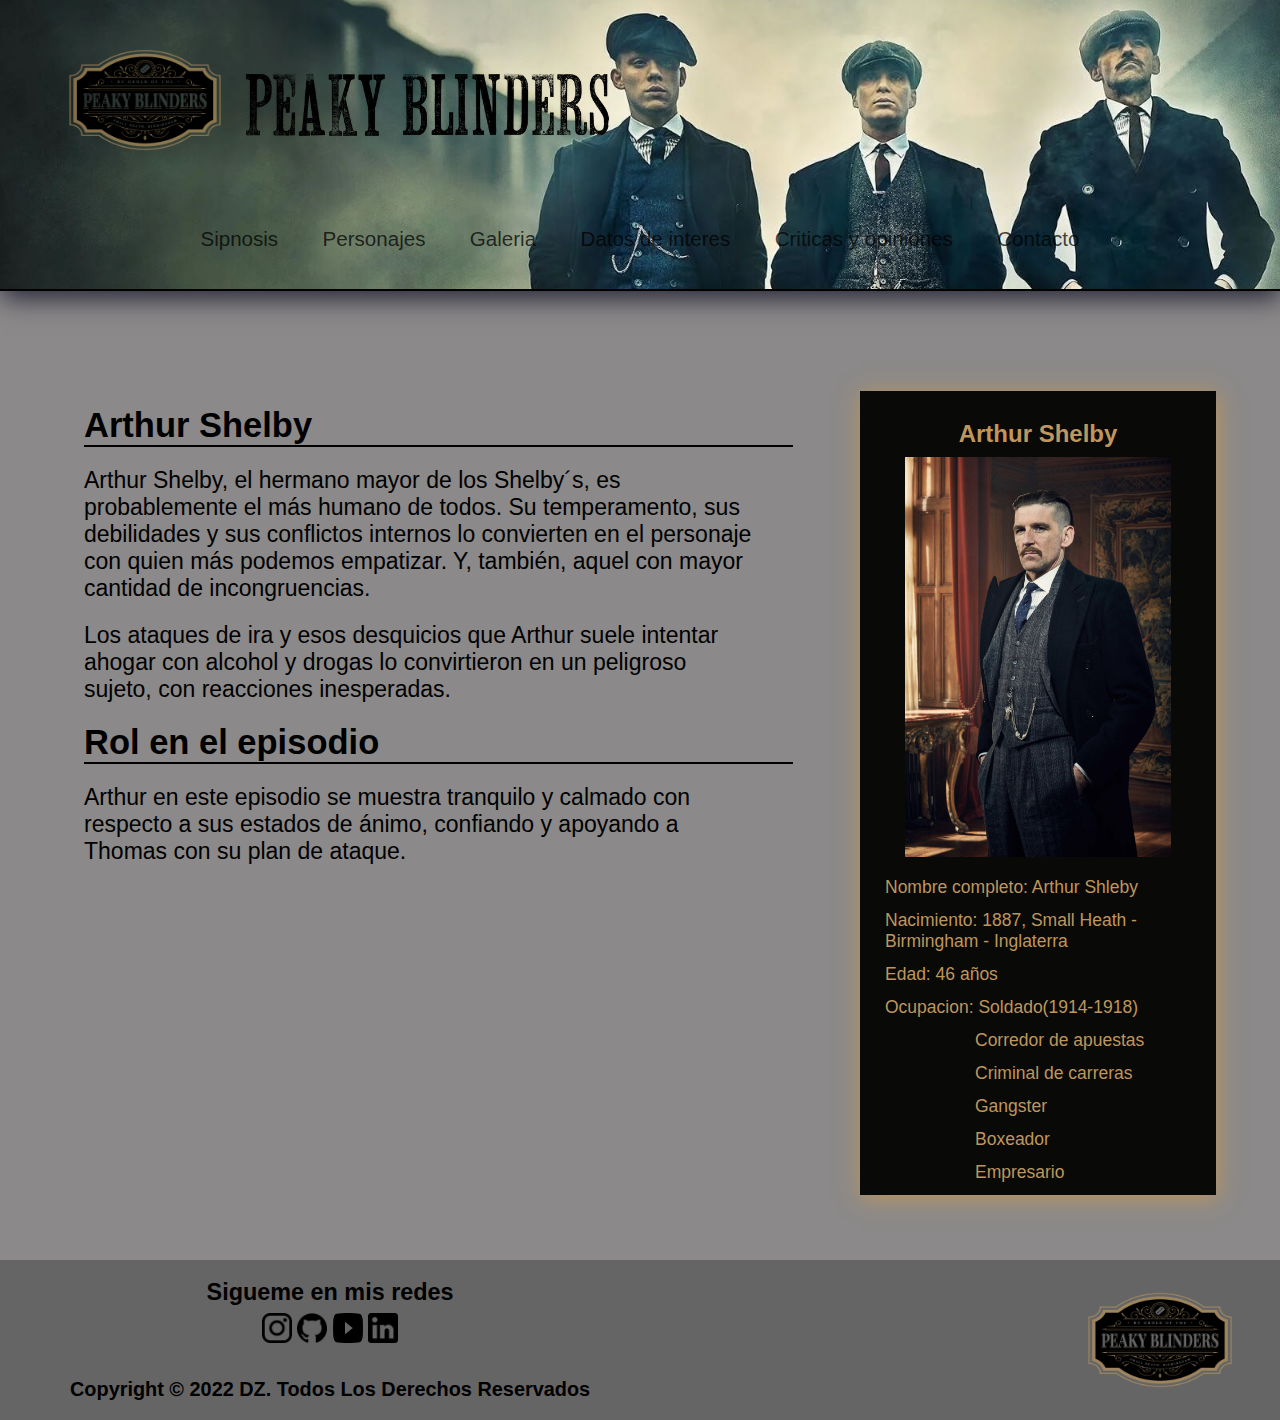
<file: personajes_perfiles/arthur_perfil.html>
<!DOCTYPE html>
<html lang="en">
    <head>
        <title>Arthur Shelby - Peaky Blinders</title>
        <link rel="icon" href="../logos_principales/logo_pestaña.png">
        <link rel="stylesheet" href="https://cdnjs.cloudflare.com/ajax/libs/font-awesome/4.7.0/css/font-awesome.min.css">
        <link rel="stylesheet" type="text/css" href="../estilos/estilo.css">
        <meta name="viewport" content="width=device-width, initial-scale=1.0">
        <link href="https://fonts.googleapis.com/css2?family=Barlow+Condensed:ital,wght@1,300&family=Bebas+Neue&family=Orelega+One&family=Pacifico&family=Roboto+Mono:ital,wght@1,300&family=Tapestry&display=swap" rel="stylesheet">    
    </head>
    <header>
        <div class="subHeader"> <a href="../index.html"><img class="logo" src="../logos_principales/logo principal.png" alt="logo de los peaky blinders"></a>
            <img class="titulo" src="../frase.png" alt="">
        </div>
        <div>
            <nav class="navegacion" id="navegacion">
                <a href="javascript:void(0);" class="icon" onclick="myFunction()"><i class="fa fa-bars"></i></a>
                <ul class="menu">
                    <li><a class="texto_nav" href="../sipnosis.html">Sipnosis</a> </li>
                    <li><a class="texto_nav" href="#">Personajes</a>
                        <ul class="submenu"> 
                            <li><a href="thomas_perfil.html">Thomas Shelby</a></li>
                            <li><a href="arthur_perfil.html">Arthur Shleby</a></li> 
                            <li><a href="john_perfil.html">John Shelby</a></li>
                            <li><a href="polly_perfil.html">Polly Gray</a></li>
                            <li><a href="ada_perfil.html">Ada Shelby</a></li>
                            <li><a href="billy_perfil.html">Billy Kimber</a></li>
                            <li><a href="grace_perfil.html">Grace Burgess</a></li>
                            <li><a href="campbell.html">Campbell</a></li>
                        </ul>
                    </li>
                    <li><a class="texto_nav" href="../galeria.html">Galeria</a></li>
                    <li><a class="texto_nav" href="../datos_de_interes.html">Datos de interes</a></li>
                    <li><a class="texto_nav" href="../criticas.html">Criticas y opiniones</a></li>
                    <li><a class="texto_nav" href="../contacto.html">Contacto</a></li>
                </ul>
            </nav>
        </div>
    </header>
        <section  class="descrip_foto">
            <section>
                <div class="sobre_personaje">
                    <h2 class="sub_personaje">Arthur Shelby</h2>
                    <p class="texto_personaje">
                        Arthur Shelby, el hermano mayor de los Shelby´s, es probablemente el más humano de todos. 
                        Su temperamento, sus debilidades y sus conflictos internos lo convierten en el personaje con quien más podemos 
                        empatizar. Y, también, aquel con mayor cantidad de incongruencias. 
                    </p>
                    <p class="texto_personaje">
                        Los ataques de ira y esos desquicios que Arthur 
                        suele intentar ahogar con alcohol y drogas lo convirtieron en un peligroso sujeto, con reacciones inesperadas.
                    </p>
                    <h2 class="sub_personaje">Rol en el episodio</h2>
                    <p class="texto_personaje">
                        Arthur en este episodio se muestra tranquilo y calmado con respecto a sus estados de ánimo, confiando y apoyando a Thomas con su plan de ataque.
                    </p>
                </div>
            </section>
            <section>
                <div class="caja_personaje">
                    <div class="caja_nom">
                        <br><h2>Arthur Shelby</h2>
                    </div>
                    <img class="imagen_personaje" src="../fotos/personajes fotos/arthur.jpg" alt="">
                    <div class="caja_datosextras">
                        <p>Nombre completo: Arthur Shleby</p> 
                        <p>Nacimiento: 1887, Small Heath - Birmingham - Inglaterra</p> 
                        <p>Edad: 46 años</p> 
                        <p>Ocupacion: Soldado(1914-1918)</p>
                        <p class="datos_extras_p">Corredor de apuestas</p>
                        <p class="datos_extras_p">Criminal de carreras</p>
                        <p class="datos_extras_p">Gangster</p>
                        <p class="datos_extras_p">Boxeador</p>
                        <p class="datos_extras_p">Empresario</p>
                    </div>
                </div>
            </section>
        </section>
  
        <footer>
            <div class="caja_siganos">
                <h3>Sigueme en mis redes</h3>
                <div class="caja_redes">
                    <a href="https://www.instagram.com/gusdiprinzio_/" target="_blank"><img src="../redes_icons/ig.png" alt=""></a>
                    <a href="https://github.com/gustavo-diprinzio" target="_blank"><img src="../redes_icons/gh.png" alt=""></a>
                    <a href="https://www.youtube.com/channel/UCFO-O7UU2Y-q2dNKgT-NOTA" target="_blank"><img src="../redes_icons/yt.png" alt=""></a>
                    <a href="https://www.linkedin.com/in/gustavo-di-prinzio-79ba49173/" target="_blank"><img src="../redes_icons/link.png" alt=""></a>
                </div>
                <div class="caja_copy">
                    <h3>Copyright © 2022 DZ. Todos Los Derechos Reservados</h3>
                </div>
            </div>
            <div class="logo_footer">
                <a href="../index.html"><img src="../logos_principales/logo principal.png" alt=""></a>
            </div>
        </footer>

        <script>
            function myFunction(){
                var x = document.getElementById("navegacion");
                if (x.className === "") {
                    x.className += " responsive";
                }   
                else {
                    x.className = "";
                }
        }
        </script>
        
</body>
</html>
</file>
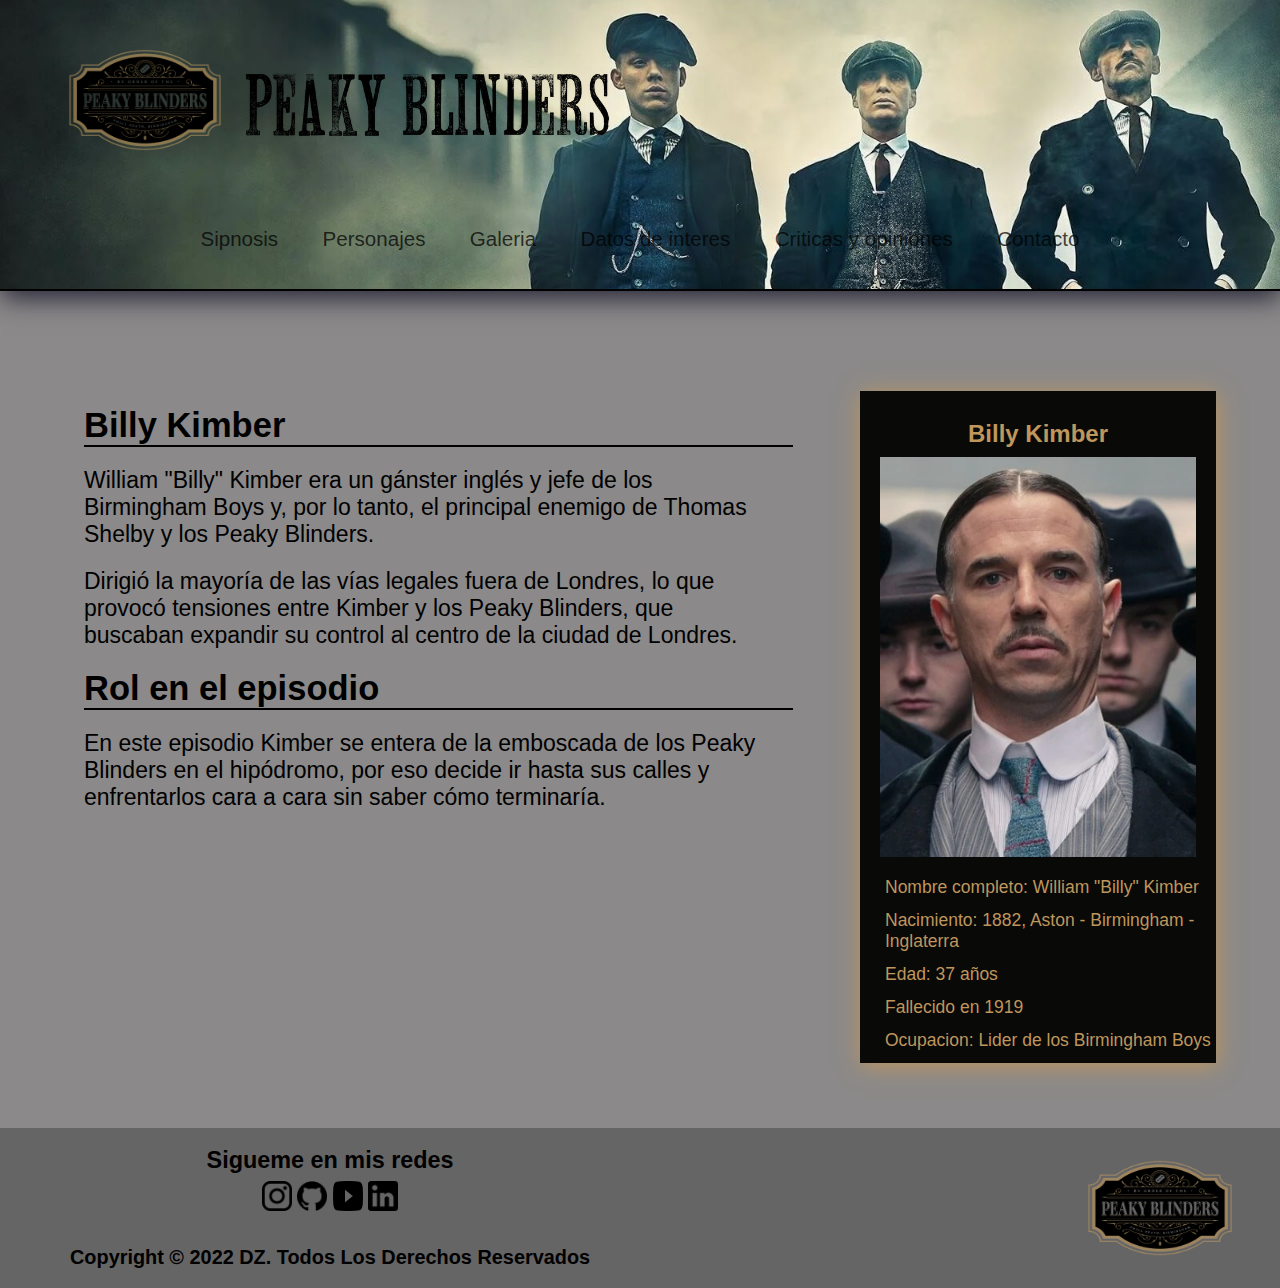
<file: personajes_perfiles/billy_perfil.html>
<!DOCTYPE html>
<html lang="en">
    <head>
        <title>Billy Kimber - Peaky Blinders</title>
        <link rel="icon" href="../logos_principales/logo_pestaña.png">
        <link rel="stylesheet" href="https://cdnjs.cloudflare.com/ajax/libs/font-awesome/4.7.0/css/font-awesome.min.css">
        <link rel="stylesheet" type="text/css" href="../estilos/estilo.css">
        <meta name="viewport" content="width=device-width, initial-scale=1.0">
        <link href="https://fonts.googleapis.com/css2?family=Barlow+Condensed:ital,wght@1,300&family=Bebas+Neue&family=Orelega+One&family=Pacifico&family=Roboto+Mono:ital,wght@1,300&family=Tapestry&display=swap" rel="stylesheet">    
    </head>
    <header>
        <div class="subHeader"> <a href="../index.html"><img class="logo" src="../logos_principales/logo principal.png" alt="logo de los peaky blinders"></a>
            <img class="titulo" src="../frase.png" alt="">
        </div>
        <div>
            <nav class="navegacion" id="navegacion">
                <a href="javascript:void(0);" class="icon" onclick="myFunction()"><i class="fa fa-bars"></i></a>
                <ul class="menu">
                    <li><a class="texto_nav" href="../sipnosis.html">Sipnosis</a> </li>
                    <li><a class="texto_nav" href="#">Personajes</a>
                        <ul class="submenu"> 
                            <li><a href="thomas_perfil.html">Thomas Shelby</a></li>
                            <li><a href="arthur_perfil.html">Arthur Shleby</a></li> 
                            <li><a href="john_perfil.html">John Shelby</a></li>
                            <li><a href="polly_perfil.html">Polly Gray</a></li>
                            <li><a href="ada_perfil.html">Ada Shelby</a></li>
                            <li><a href="billy_perfil.html">Billy Kimber</a></li>
                            <li><a href="grace_perfil.html">Grace Burgess</a></li>
                            <li><a href="campbell.html">Campbell</a></li>
                        </ul>
                    </li>
                    <li><a class="texto_nav" href="../galeria.html">Galeria</a></li>
                    <li><a class="texto_nav" href="../datos_de_interes.html">Datos de interes</a></li>
                    <li><a class="texto_nav" href="../criticas.html">Criticas y opiniones</a></li>
                    <li><a class="texto_nav" href="../contacto.html">Contacto</a></li>
                </ul>
            </nav>
        </div>
    </header>
        <section  class="descrip_foto">
            <section>
                <div class="sobre_personaje">
                    <h2 class="sub_personaje">Billy Kimber</h2>
                    <p class="texto_personaje">
                        William "Billy" Kimber era un gánster inglés y jefe de los Birmingham Boys y, por lo tanto, el principal enemigo de Thomas Shelby y los Peaky Blinders. 
                    </p> 
                    <p class="texto_personaje">
                        Dirigió la mayoría de las vías legales fuera de Londres, lo que provocó tensiones entre Kimber y los Peaky Blinders, que buscaban expandir su control al centro de la ciudad de Londres.
                    </p>
                    <h2 class="sub_personaje">Rol en el episodio</h2>
                    <p class="texto_personaje">
                        En este episodio Kimber se entera de la emboscada de los Peaky Blinders en el hipódromo, por eso decide ir hasta sus calles y enfrentarlos cara a cara sin saber cómo terminaría.  
                    </p>
                </div>
            </section>
            <section>
                <div class="caja_personaje">
                    <div class="caja_nom">
                        <br><h2>Billy Kimber</h2>
                    </div>
                    <img class="imagen_personaje" src="../fotos/personajes fotos/Billykimber.webp" alt="">
                    <div class="caja_datosextras">
                        <p>Nombre completo: William "Billy" Kimber</p> 
                        <p>Nacimiento: 1882, Aston - Birmingham - Inglaterra</p> 
                        <p>Edad: 37 años</p> 
                        <p>Fallecido en 1919</p> 
                        <p>Ocupacion: Lider de los Birmingham Boys</p> 
                    </div>
                </div>
            </section>
        </section>
        <footer>
            <div class="caja_siganos">
                <h3>Sigueme en mis redes</h3>
                <div class="caja_redes">
                    <a href="https://www.instagram.com/gusdiprinzio_/" target="_blank"><img src="../redes_icons/ig.png" alt=""></a>
                    <a href="https://github.com/gustavo-diprinzio" target="_blank"><img src="../redes_icons/gh.png" alt=""></a>
                    <a href="https://www.youtube.com/channel/UCFO-O7UU2Y-q2dNKgT-NOTA" target="_blank"><img src="../redes_icons/yt.png" alt=""></a>
                    <a href="https://www.linkedin.com/in/gustavo-di-prinzio-79ba49173/" target="_blank"><img src="../redes_icons/link.png" alt=""></a>
                </div>
                <div class="caja_copy">
                    <h3>Copyright © 2022 DZ. Todos Los Derechos Reservados</h3>
                </div>
            </div>
            <div class="logo_footer">
                <a href="../index.html"><img src="../logos_principales/logo principal.png" alt=""></a>
            </div>
        </footer>
        
        
        <script>
            function myFunction() {
                var x = document.getElementById("navegacion");
                if (x.className === "") {
                    x.className += " responsive";
                }   
                else {
                    x.className = "";
                }
            }
        </script>
</body>
</html>
</file>
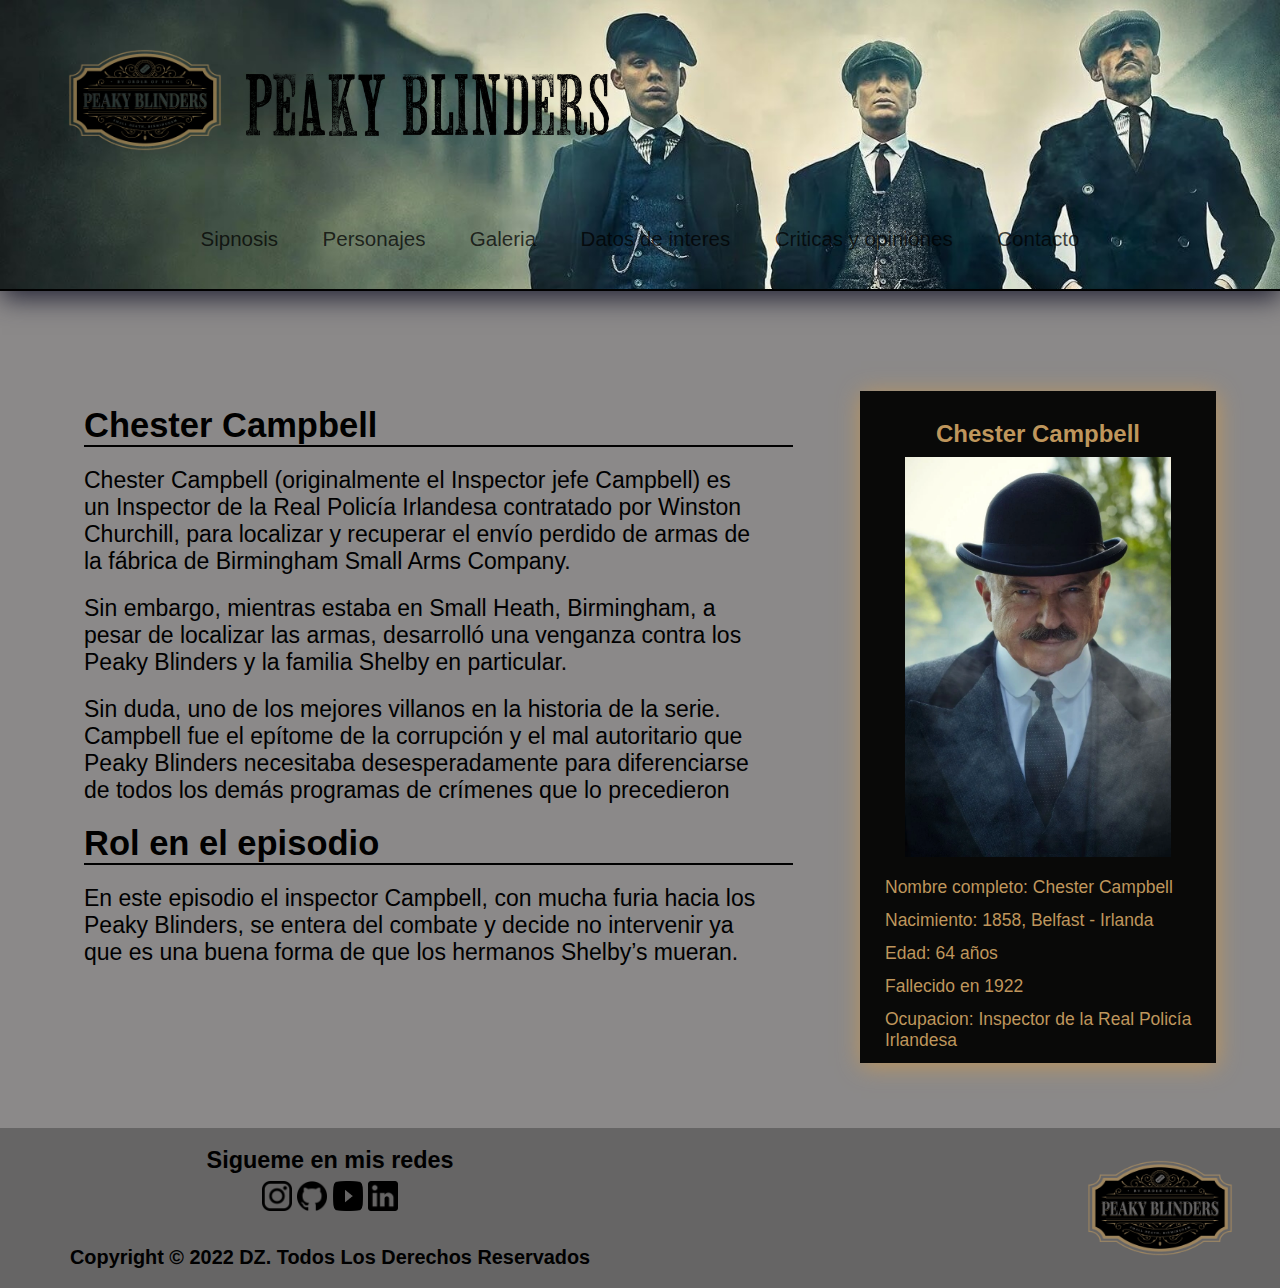
<file: personajes_perfiles/campbell.html>
<!DOCTYPE html>
<html lang="en">
    <head>
        <title>Campbell - Peaky Blinders</title>
        <link rel="icon" href="../logos_principales/logo_pestaña.png">
        <link rel="stylesheet" href="https://cdnjs.cloudflare.com/ajax/libs/font-awesome/4.7.0/css/font-awesome.min.css">
        <link rel="stylesheet" type="text/css" href="../estilos/estilo.css">
        <meta name="viewport" content="width=device-width, initial-scale=1.0">
        <link href="https://fonts.googleapis.com/css2?family=Barlow+Condensed:ital,wght@1,300&family=Bebas+Neue&family=Orelega+One&family=Pacifico&family=Roboto+Mono:ital,wght@1,300&family=Tapestry&display=swap" rel="stylesheet">    
    </head>
    <header>
        <div class="subHeader"> <a href="../index.html"><img class="logo" src="../logos_principales/logo principal.png" alt="logo de los peaky blinders"></a>
            <img class="titulo" src="../frase.png" alt="">
        </div>
        <div>
            <nav class="navegacion" id="navegacion">
                <a href="javascript:void(0);" class="icon" onclick="myFunction()"><i class="fa fa-bars"></i></a>
                <ul class="menu">
                    <li><a class="texto_nav" href="../sipnosis.html">Sipnosis</a> </li>
                    <li><a class="texto_nav" href="#">Personajes</a>
                        <ul class="submenu"> 
                            <li><a href="thomas_perfil.html">Thomas Shelby</a></li>
                            <li><a href="arthur_perfil.html">Arthur Shleby</a></li> 
                            <li><a href="john_perfil.html">John Shelby</a></li>
                            <li><a href="polly_perfil.html">Polly Gray</a></li>
                            <li><a href="ada_perfil.html">Ada Shelby</a></li>
                            <li><a href="billy_perfil.html">Billy Kimber</a></li>
                            <li><a href="grace_perfil.html">Grace Burgess</a></li>
                            <li><a href="campbell.html">Campbell</a></li>
                        </ul>
                    </li>
                    <li><a class="texto_nav" href="../galeria.html">Galeria</a></li>
                    <li><a class="texto_nav" href="../datos_de_interes.html">Datos de interes</a></li>
                    <li><a class="texto_nav" href="../criticas.html">Criticas y opiniones</a></li>
                    <li><a class="texto_nav" href="../contacto.html">Contacto</a></li>
                </ul>
            </nav>
        </div>
    </header>
        <section  class="descrip_foto">
            <section>
                <div class="sobre_personaje">
                    <h2 class="sub_personaje">Chester Campbell </h2>
                    <p class="texto_personaje">
                        Chester Campbell (originalmente el Inspector jefe Campbell)  es un Inspector de la Real Policía Irlandesa contratado por Winston Churchill, para localizar y recuperar el envío perdido de armas de la fábrica de Birmingham Small Arms Company. 
                    </p> 
                    <p class="texto_personaje"> 
                        Sin embargo, mientras estaba en Small Heath, Birmingham, a pesar de localizar las armas, desarrolló una venganza contra los Peaky Blinders y la familia Shelby en particular.
                    </p>
                    <p class="texto_personaje">
                        Sin duda, uno de los mejores villanos en la historia de la serie. Campbell fue el epítome de la corrupción y el mal autoritario que Peaky Blinders necesitaba desesperadamente para diferenciarse de todos los demás programas de crímenes que lo precedieron
                    </p>

                    <h2 class="sub_personaje">Rol en el episodio</h2>
                    <p class="texto_personaje">
                        En este episodio el inspector Campbell, con mucha furia hacia los Peaky Blinders, se entera del combate y decide no intervenir ya que es una buena forma de que los hermanos Shelby’s mueran.
                    </p>
                </div>
            </section>
            <section>
                <div class="caja_personaje">
                    <div class="caja_nom">
                        <br><h2>Chester Campbell </h2>
                    </div>
                    <img class="imagen_personaje" src="../fotos/personajes fotos/Campbell.webp" alt="">
                    <div class="caja_datosextras">
                        <p>Nombre completo: Chester Campbell </p> 
                        <p>Nacimiento: 1858, Belfast - Irlanda</p> 
                        <p>Edad: 64 años</p> 
                        <p>Fallecido en 1922</p> 
                        <p>Ocupacion: Inspector de la Real Policía Irlandesa </p> 
                    </div>
                </div>
            </section>
        </section>
  
        <footer>
            <div class="caja_siganos">
                <h3>Sigueme en mis redes</h3>
                <div class="caja_redes">
                    <a href="https://www.instagram.com/gusdiprinzio_/" target="_blank"><img src="../redes_icons/ig.png" alt=""></a>
                    <a href="https://github.com/gustavo-diprinzio" target="_blank"><img src="../redes_icons/gh.png" alt=""></a>
                    <a href="https://www.youtube.com/channel/UCFO-O7UU2Y-q2dNKgT-NOTA" target="_blank"><img src="../redes_icons/yt.png" alt=""></a>
                    <a href="https://www.linkedin.com/in/gustavo-di-prinzio-79ba49173/" target="_blank"><img src="../redes_icons/link.png" alt=""></a>
                </div>
                <div class="caja_copy">
                    <h3>Copyright © 2022 DZ. Todos Los Derechos Reservados</h3>
                </div>
            </div>
            <div class="logo_footer">
                <a href="../index.html"><img src="../logos_principales/logo principal.png" alt=""></a>
            </div>
        </footer>
        
        <script>
            function myFunction() {
                var x = document.getElementById("navegacion");
                if (x.className === "") {
                    x.className += " responsive";
                }   
                else {
                    x.className = "";
                }
            }
        </script>
</body>
</html>
</file>
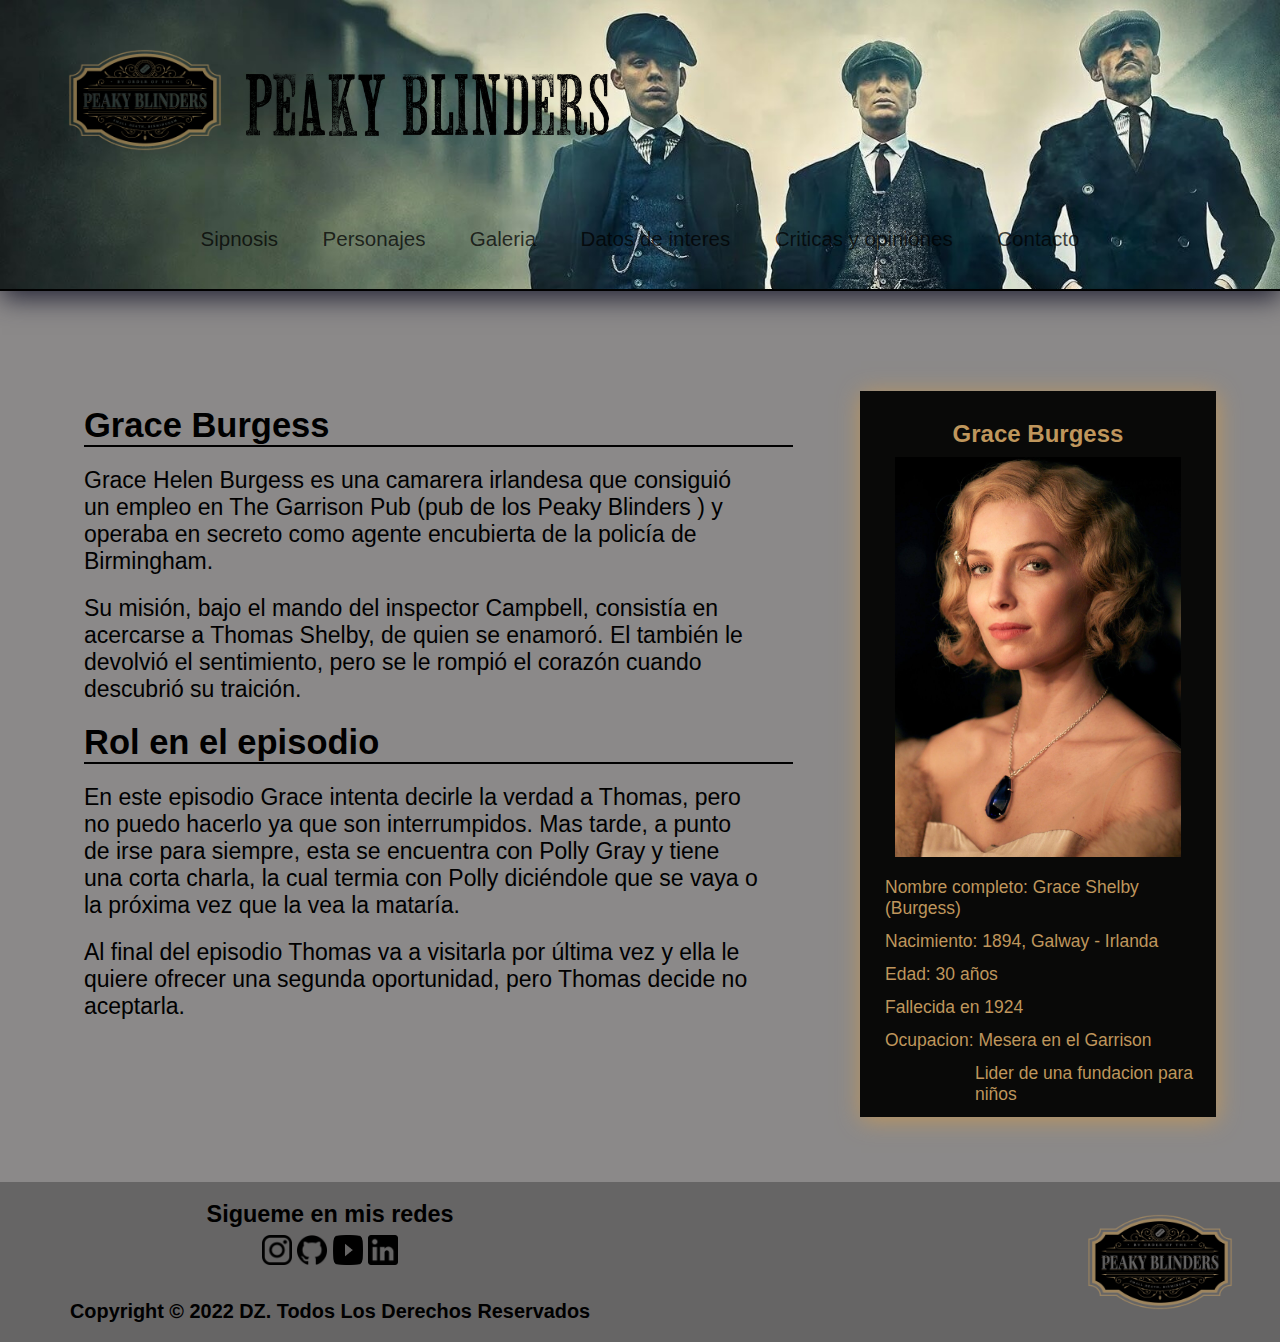
<file: personajes_perfiles/grace_perfil.html>
<!DOCTYPE html>
<html lang="en">
    <head>
        <title>Grace Burgues - Peaky Blinders</title>
        <link rel="icon" href="../logos_principales/logo_pestaña.png">
        <link rel="stylesheet" href="https://cdnjs.cloudflare.com/ajax/libs/font-awesome/4.7.0/css/font-awesome.min.css">
        <link rel="stylesheet" type="text/css" href="../estilos/estilo.css">
        <meta name="viewport" content="width=device-width, initial-scale=1.0">
        <link href="https://fonts.googleapis.com/css2?family=Barlow+Condensed:ital,wght@1,300&family=Bebas+Neue&family=Orelega+One&family=Pacifico&family=Roboto+Mono:ital,wght@1,300&family=Tapestry&display=swap" rel="stylesheet">    
    </head>
    <body>
        <header>
        <div class="subHeader"> <a href="../index.html"><img class="logo" src="../logos_principales/logo principal.png" alt="logo de los peaky blinders"></a>
            <img class="titulo" src="../frase.png" alt="">
        </div>
        <div>
            <nav class="navegacion" id="navegacion">
                <a href="javascript:void(0);" class="icon" onclick="myFunction()"><i class="fa fa-bars"></i></a>
                <ul class="menu">
                    <li><a class="texto_nav" href="../sipnosis.html">Sipnosis</a> </li>
                    <li><a class="texto_nav" href="#">Personajes</a>
                        <ul class="submenu"> 
                            <li><a href="thomas_perfil.html">Thomas Shelby</a></li>
                            <li><a href="arthur_perfil.html">Arthur Shleby</a></li> 
                            <li><a href="john_perfil.html">John Shelby</a></li>
                            <li><a href="polly_perfil.html">Polly Gray</a></li>
                            <li><a href="ada_perfil.html">Ada Shelby</a></li>
                            <li><a href="billy_perfil.html">Billy Kimber</a></li>
                            <li><a href="grace_perfil.html">Grace Burgess</a></li>
                            <li><a href="campbell.html">Campbell</a></li>
                        </ul>
                    </li>
                    <li><a class="texto_nav" href="../galeria.html">Galeria</a></li>
                    <li><a class="texto_nav" href="../datos_de_interes.html">Datos de interes</a></li>
                    <li><a class="texto_nav" href="../criticas.html">Criticas y opiniones</a></li>
                    <li><a class="texto_nav" href="../contacto.html">Contacto</a></li>
                </ul>
            </nav>
        </div>
    </header>
        <section  class="descrip_foto">
            <section>
                <div class="sobre_personaje">
                    <h2 class="sub_personaje">Grace Burgess</h2>
                    <p class="texto_personaje">
                        Grace Helen Burgess es una camarera irlandesa que consiguió un empleo en The Garrison Pub (pub de los Peaky Blinders ) y operaba en secreto como agente encubierta de la policía de Birmingham. 
                    </p>
                    <p class="texto_personaje">
                        Su misión, bajo el mando del inspector Campbell, consistía en acercarse a Thomas Shelby, de quien se enamoró. El también le devolvió el sentimiento, pero se le rompió el corazón cuando descubrió su traición.
                    </p>
                    <h2 class="sub_personaje">Rol en el episodio</h2>
                    <p class="texto_personaje">
                        En este episodio Grace intenta decirle la verdad a Thomas, pero no puedo hacerlo ya que son interrumpidos. Mas tarde, a punto de irse para siempre, esta se encuentra con Polly Gray y tiene una corta charla, la cual termia con Polly diciéndole que se vaya o la próxima vez que la vea la mataría. 
                    </p>
                    <p class="texto_personaje">
                        Al final del episodio Thomas va a visitarla por última vez y ella le quiere ofrecer una segunda oportunidad, pero Thomas decide no aceptarla.
                    </p>
                </div>
            </section>
            <section>
                <div class="caja_personaje">
                    <div class="caja_nom">
                        <br><h2>Grace Burgess</h2>
                    </div>
                    <img class="imagen_personaje" src="../fotos/personajes fotos/grace.webp" alt="">
                    <div class="caja_datosextras">
                        <p>Nombre completo: Grace Shelby (Burgess)</p> 
                        <p>Nacimiento: 1894, Galway - Irlanda</p> 
                        <p>Edad: 30 años</p> 
                        <p>Fallecida en 1924</p> 
                        <p>Ocupacion: Mesera en el Garrison</p>
                        <p class="datos_extras_p">Lider de una fundacion para niños</p>
                    </div>
                </div>
            </section>
        </section>
  
        <footer>
            <div class="caja_siganos">
                <h3>Sigueme en mis redes</h3>
                <div class="caja_redes">
                    <a href="https://www.instagram.com/gusdiprinzio_/" target="_blank"><img src="../redes_icons/ig.png" alt=""></a>
                    <a href="https://github.com/gustavo-diprinzio" target="_blank"><img src="../redes_icons/gh.png" alt=""></a>
                    <a href="https://www.youtube.com/channel/UCFO-O7UU2Y-q2dNKgT-NOTA" target="_blank"><img src="../redes_icons/yt.png" alt=""></a>
                    <a href="https://www.linkedin.com/in/gustavo-di-prinzio-79ba49173/" target="_blank"><img src="../redes_icons/link.png" alt=""></a>
                </div>
                <div class="caja_copy">
                    <h3>Copyright © 2022 DZ. Todos Los Derechos Reservados</h3>
                </div>
            </div>
            <div class="logo_footer">
                <a href="../index.html"><img src="../logos_principales/logo principal.png" alt=""></a>
            </div>
        </footer>

        <script>
            function myFunction() {
                var x = document.getElementById("navegacion");
                if (x.className === "") {
                    x.className += " responsive";
                }   
                else {
                    x.className = "";
                }
            }
        </script>
</body>
</html>
</file>
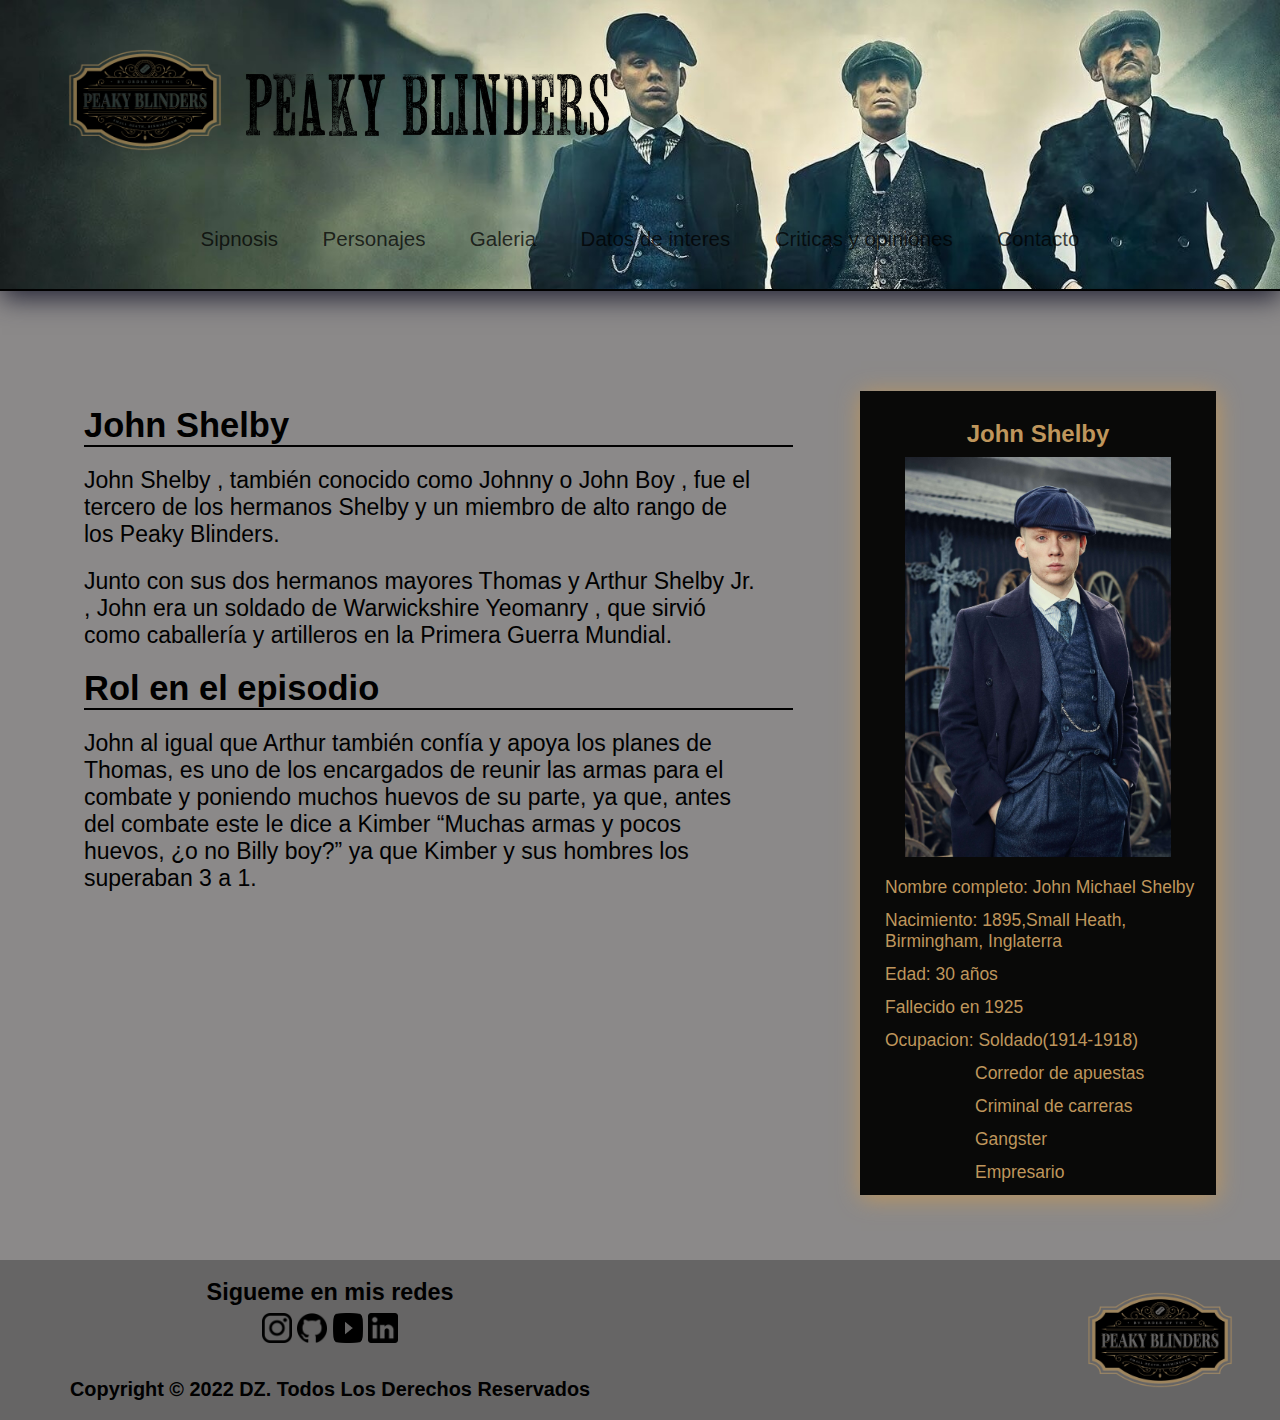
<file: personajes_perfiles/john_perfil.html>
<!DOCTYPE html>
<html lang="en">
    <head>
        <title>John Sehlby - Peaky Blinders</title>
        <link rel="icon" href="../logos_principales/logo_pestaña.png">
        <link rel="stylesheet" href="https://cdnjs.cloudflare.com/ajax/libs/font-awesome/4.7.0/css/font-awesome.min.css">
        <link rel="stylesheet" type="text/css" href="../estilos/estilo.css">
        <meta name="viewport" content="width=device-width, initial-scale=1.0">
        <link href="https://fonts.googleapis.com/css2?family=Barlow+Condensed:ital,wght@1,300&family=Bebas+Neue&family=Orelega+One&family=Pacifico&family=Roboto+Mono:ital,wght@1,300&family=Tapestry&display=swap" rel="stylesheet">    
    </head>
    
<body>
    <header>
        <div class="subHeader"> <a href="../index.html"><img class="logo" src="../logos_principales/logo principal.png" alt="logo de los peaky blinders"></a>
            <img class="titulo" src="../frase.png" alt="">
        </div>
        <div>
            <nav class="navegacion" id="navegacion">
                <a href="javascript:void(0);" class="icon" onclick="myFunction()"><i class="fa fa-bars"></i></a>
                <ul class="menu">
                    <li><a class="texto_nav" href="../sipnosis.html">Sipnosis</a> </li>
                    <li><a class="texto_nav" href="#">Personajes</a>
                        <ul class="submenu"> 
                            <li><a href="thomas_perfil.html">Thomas Shelby</a></li>
                            <li><a href="arthur_perfil.html">Arthur Shleby</a></li> 
                            <li><a href="john_perfil.html">John Shelby</a></li>
                            <li><a href="polly_perfil.html">Polly Gray</a></li>
                            <li><a href="ada_perfil.html">Ada Shelby</a></li>
                            <li><a href="billy_perfil.html">Billy Kimber</a></li>
                            <li><a href="grace_perfil.html">Grace Burgess</a></li>
                            <li><a href="campbell.html">Campbell</a></li>
                        </ul>
                    </li>
                    <li><a class="texto_nav" href="../galeria.html">Galeria</a></li>
                    <li><a class="texto_nav" href="../datos_de_interes.html">Datos de interes</a></li>
                    <li><a class="texto_nav" href="../criticas.html">Criticas y opiniones</a></li>
                    <li><a class="texto_nav" href="../contacto.html">Contacto</a></li>
                </ul>
            </nav>
        </div>
    </header>
        <section  class="descrip_foto">
            <section>
                <div class="sobre_personaje">
                    <h2 class="sub_personaje">John Shelby</h2>
                    <p class="texto_personaje">
                        John Shelby , también conocido como Johnny o John Boy , fue el tercero de los hermanos Shelby y un miembro de alto rango de los Peaky Blinders. 
                    </p>
                    <p class="texto_personaje">
                        Junto con sus dos hermanos mayores Thomas y Arthur Shelby Jr. , John era un soldado de Warwickshire Yeomanry , que sirvió como caballería y artilleros en la Primera Guerra Mundial.                        
                    </p>
                    <h2 class="sub_personaje">Rol en el episodio</h2>
                    <p class="texto_personaje">
                        John al igual que Arthur también confía y apoya los planes de Thomas, es uno de los encargados de reunir las armas para el combate y poniendo muchos huevos de su parte, ya que, antes del combate este le dice a Kimber “Muchas armas y pocos huevos, ¿o no Billy boy?” ya que Kimber y sus hombres los superaban 3 a 1.                    </p>
                </div>
            </section>
            <section>
                <div class="caja_personaje">
                    <div class="caja_nom">
                        <br><h2>John Shelby</h2>
                    </div>
                    <img class="imagen_personaje" src="../fotos/personajes fotos/john.jpg" alt="">
                    <div class="caja_datosextras">
                        <p>Nombre completo: John Michael Shelby</p> 
                        <p>Nacimiento: 1895,Small Heath, Birmingham, Inglaterra</p> 
                        <p>Edad: 30 años</p> 
                        <p>Fallecido en 1925</p> 
                        <p>Ocupacion: Soldado(1914-1918)</p>
                        <p class="datos_extras_p">Corredor de apuestas</p>
                        <p class="datos_extras_p">Criminal de carreras</p>
                        <p class="datos_extras_p">Gangster</p>
                        <p class="datos_extras_p">Empresario</p>
                    </div>
                </div>
            </section>
        </section>
  
        <footer>
            <div class="caja_siganos">
                <h3>Sigueme en mis redes</h3>
                <div class="caja_redes">
                    <a href="https://www.instagram.com/gusdiprinzio_/" target="_blank"><img src="../redes_icons/ig.png" alt=""></a>
                    <a href="https://github.com/gustavo-diprinzio" target="_blank"><img src="../redes_icons/gh.png" alt=""></a>
                    <a href="https://www.youtube.com/channel/UCFO-O7UU2Y-q2dNKgT-NOTA" target="_blank"><img src="../redes_icons/yt.png" alt=""></a>
                    <a href="https://www.linkedin.com/in/gustavo-di-prinzio-79ba49173/" target="_blank"><img src="../redes_icons/link.png" alt=""></a>
                </div>
                <div class="caja_copy">
                    <h3>Copyright © 2022 DZ. Todos Los Derechos Reservados</h3>
                </div>
            </div>
            <div class="logo_footer">
                <a href="../index.html"><img src="../logos_principales/logo principal.png" alt=""></a>
            </div>
        </footer>

        <script>
            function myFunction() {
                var x = document.getElementById("navegacion");
                if (x.className === "") {
                    x.className += " responsive";
                }   
                else {
                    x.className = "";
                }
            }
        </script>
        
</body>
</html>
</file>
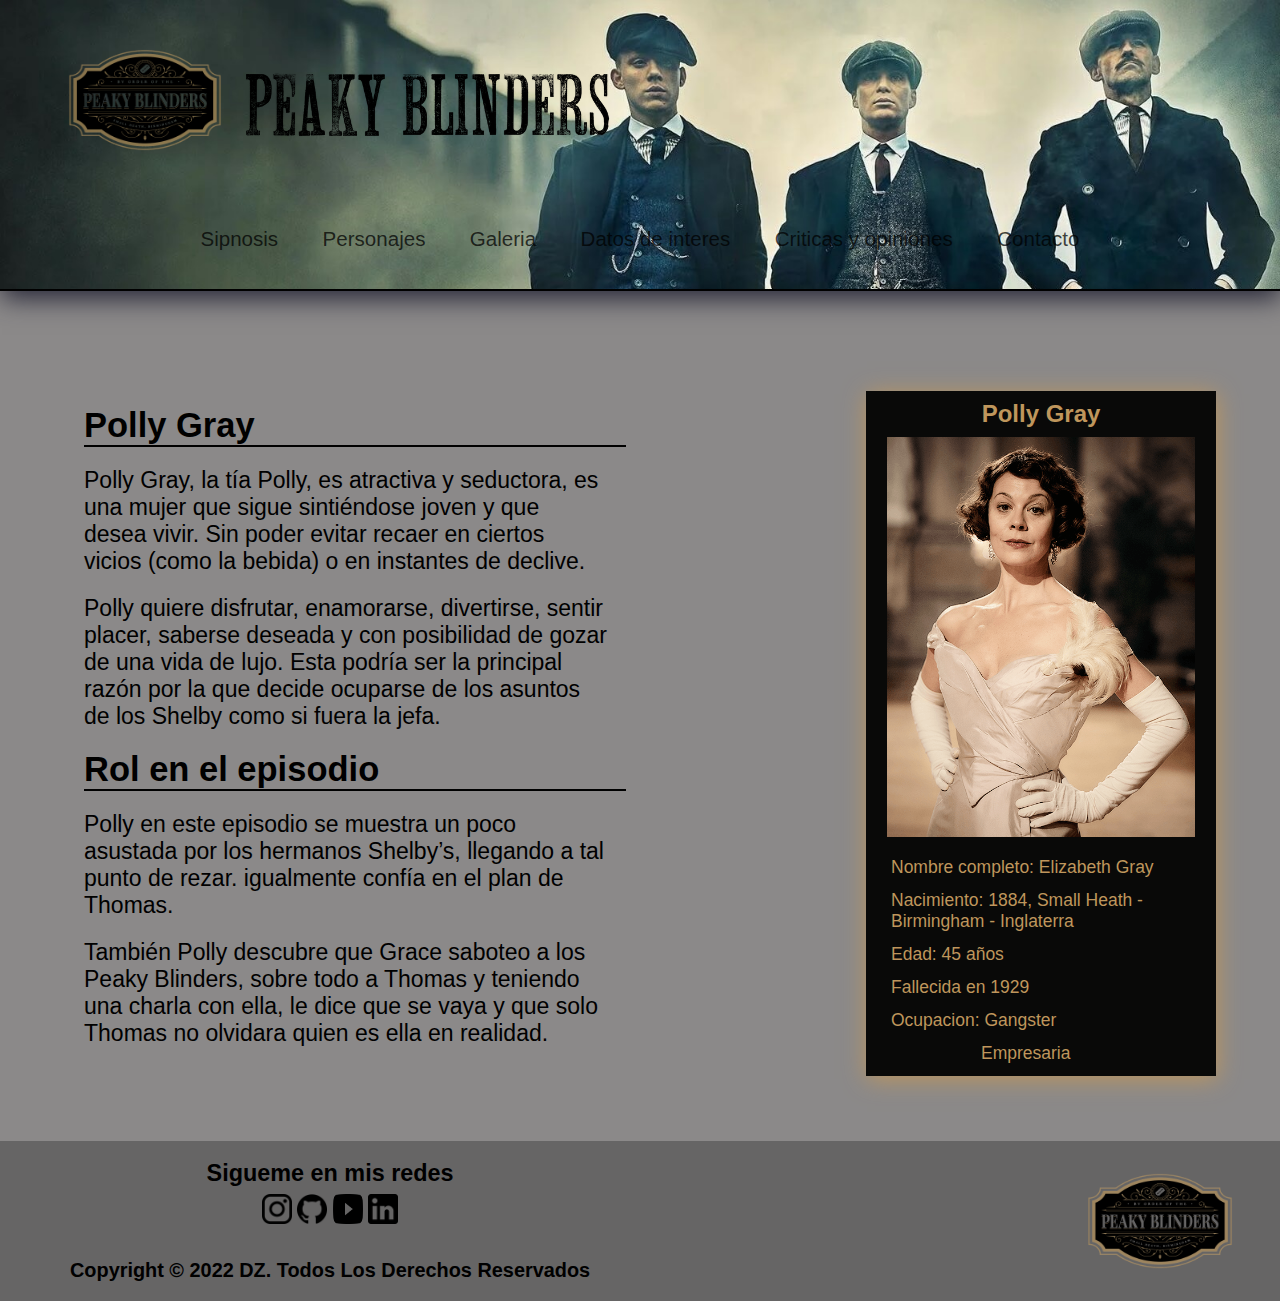
<file: personajes_perfiles/polly_perfil.html>
<!DOCTYPE html>
<html lang="en">
<head>
    <title>Polly Gray - Peaky Blinders</title>
    <link rel="icon" href="../logos_principales/logo_pestaña.png">
    <link rel="stylesheet" href="https://cdnjs.cloudflare.com/ajax/libs/font-awesome/4.7.0/css/font-awesome.min.css">
    <link rel="stylesheet" type="text/css" href="../estilos/estilo.css">
    <meta name="viewport" content="width=device-width, initial-scale=1.0">
    <link href="https://fonts.googleapis.com/css2?family=Barlow+Condensed:ital,wght@1,300&family=Bebas+Neue&family=Orelega+One&family=Pacifico&family=Roboto+Mono:ital,wght@1,300&family=Tapestry&display=swap" rel="stylesheet">    
</head>
<body>
    <header>
        <div class="subHeader"> <a href="../index.html"><img class="logo" src="../logos_principales/logo principal.png" alt="logo de los peaky blinders"></a>
            <img class="titulo" src="../frase.png" alt="">
        </div>
        <div>
            <nav class="navegacion" id="navegacion">
                <a href="javascript:void(0);" class="icon" onclick="myFunction()"><i class="fa fa-bars"></i></a>
                <ul class="menu">
                    <li><a class="texto_nav" href="../sipnosis.html">Sipnosis</a> </li>
                    <li><a class="texto_nav" href="#">Personajes</a>
                        <ul class="submenu"> 
                            <li><a href="thomas_perfil.html">Thomas Shelby</a></li>
                            <li><a href="arthur_perfil.html">Arthur Shleby</a></li> 
                            <li><a href="john_perfil.html">John Shelby</a></li>
                            <li><a href="polly_perfil.html">Polly Gray</a></li>
                            <li><a href="ada_perfil.html">Ada Shelby</a></li>
                            <li><a href="billy_perfil.html">Billy Kimber</a></li>
                            <li><a href="grace_perfil.html">Grace Burgess</a></li>
                            <li><a href="campbell.html">Campbell</a></li>
                        </ul>
                    </li>
                    <li><a class="texto_nav" href="../galeria.html">Galeria</a></li>
                    <li><a class="texto_nav" href="../datos_de_interes.html">Datos de interes</a></li>
                    <li><a class="texto_nav" href="../criticas.html">Criticas y opiniones</a></li>
                    <li><a class="texto_nav" href="../contacto.html">Contacto</a></li>
                </ul>
            </nav>
        </div>
    </header>

        <section  class="descrip_foto">
            <section class="sobre_personaje">
                    <h2 class="sub_personaje">Polly Gray</h2>
                    <p class="texto_personaje">
                        Polly Gray, la tía Polly, es atractiva y seductora, es una mujer que sigue sintiéndose joven y que desea vivir. Sin poder evitar recaer en ciertos vicios (como la bebida) o en instantes de declive.
                    </p> 
                    <p class="texto_personaje"> 
                        Polly quiere disfrutar, enamorarse, divertirse, sentir placer, saberse deseada y con posibilidad de gozar de una vida de lujo. Esta podría ser la principal razón por la que decide ocuparse de los asuntos de los Shelby como si fuera la jefa.
                    </p>
                    <h2 class="sub_personaje">Rol en el episodio</h2>
                    <p class="texto_personaje">
                        Polly en este episodio se muestra un poco asustada por los hermanos Shelby’s, llegando a tal punto de rezar. igualmente confía en el plan de Thomas.                    
                    </p>  
                    <p class="texto_personaje"> 
                        También Polly descubre que Grace saboteo a los Peaky Blinders, sobre todo a Thomas y teniendo una charla con ella, le dice que se vaya y que solo Thomas no olvidara quien es ella en realidad.            
                    </p>
            </section>
            <section>
                <div class="caja_personaje">
                    <div class="caja_nom">
                        <h2>Polly Gray</h2>
                    </div>
                    <img class="imagen_personaje" src="../fotos/personajes fotos/polly.png" alt="">
                    <div class="caja_datosextras">
                        <p>Nombre completo: Elizabeth Gray</p> 
                        <p>Nacimiento: 1884, Small Heath - Birmingham - Inglaterra</p> 
                        <p>Edad: 45 años</p> 
                        <p>Fallecida en 1929</p> 
                        <p>Ocupacion: Gangster</p>
                        <p class="datos_extras_p">Empresaria</p>
                    </div>
                </div>
            </section>
        </section>
  
        <footer>
            <div class="caja_siganos">
                <h3>Sigueme en mis redes</h3>
                <div class="caja_redes">
                    <a href="https://www.instagram.com/gusdiprinzio_/" target="_blank"><img src="../redes_icons/ig.png" alt=""></a>
                    <a href="https://github.com/gustavo-diprinzio" target="_blank"><img src="../redes_icons/gh.png" alt=""></a>
                    <a href="https://www.youtube.com/channel/UCFO-O7UU2Y-q2dNKgT-NOTA" target="_blank"><img src="../redes_icons/yt.png" alt=""></a>
                    <a href="https://www.linkedin.com/in/gustavo-di-prinzio-79ba49173/" target="_blank"><img src="../redes_icons/link.png" alt=""></a>
                </div>
                <div class="caja_copy">
                    <h3>Copyright © 2022 DZ. Todos Los Derechos Reservados</h3>
                </div>
            </div>
            <div class="logo_footer">
                <a href="../index.html"><img src="../logos_principales/logo principal.png" alt=""></a>
            </div>
        </footer>

        <script>
            function myFunction() {
                var x = document.getElementById("navegacion");
                if (x.className === "") {
                    x.className += " responsive";
                }   
                else {
                    x.className = "";
                }
            }
        </script>
</body>
</html>
</file>
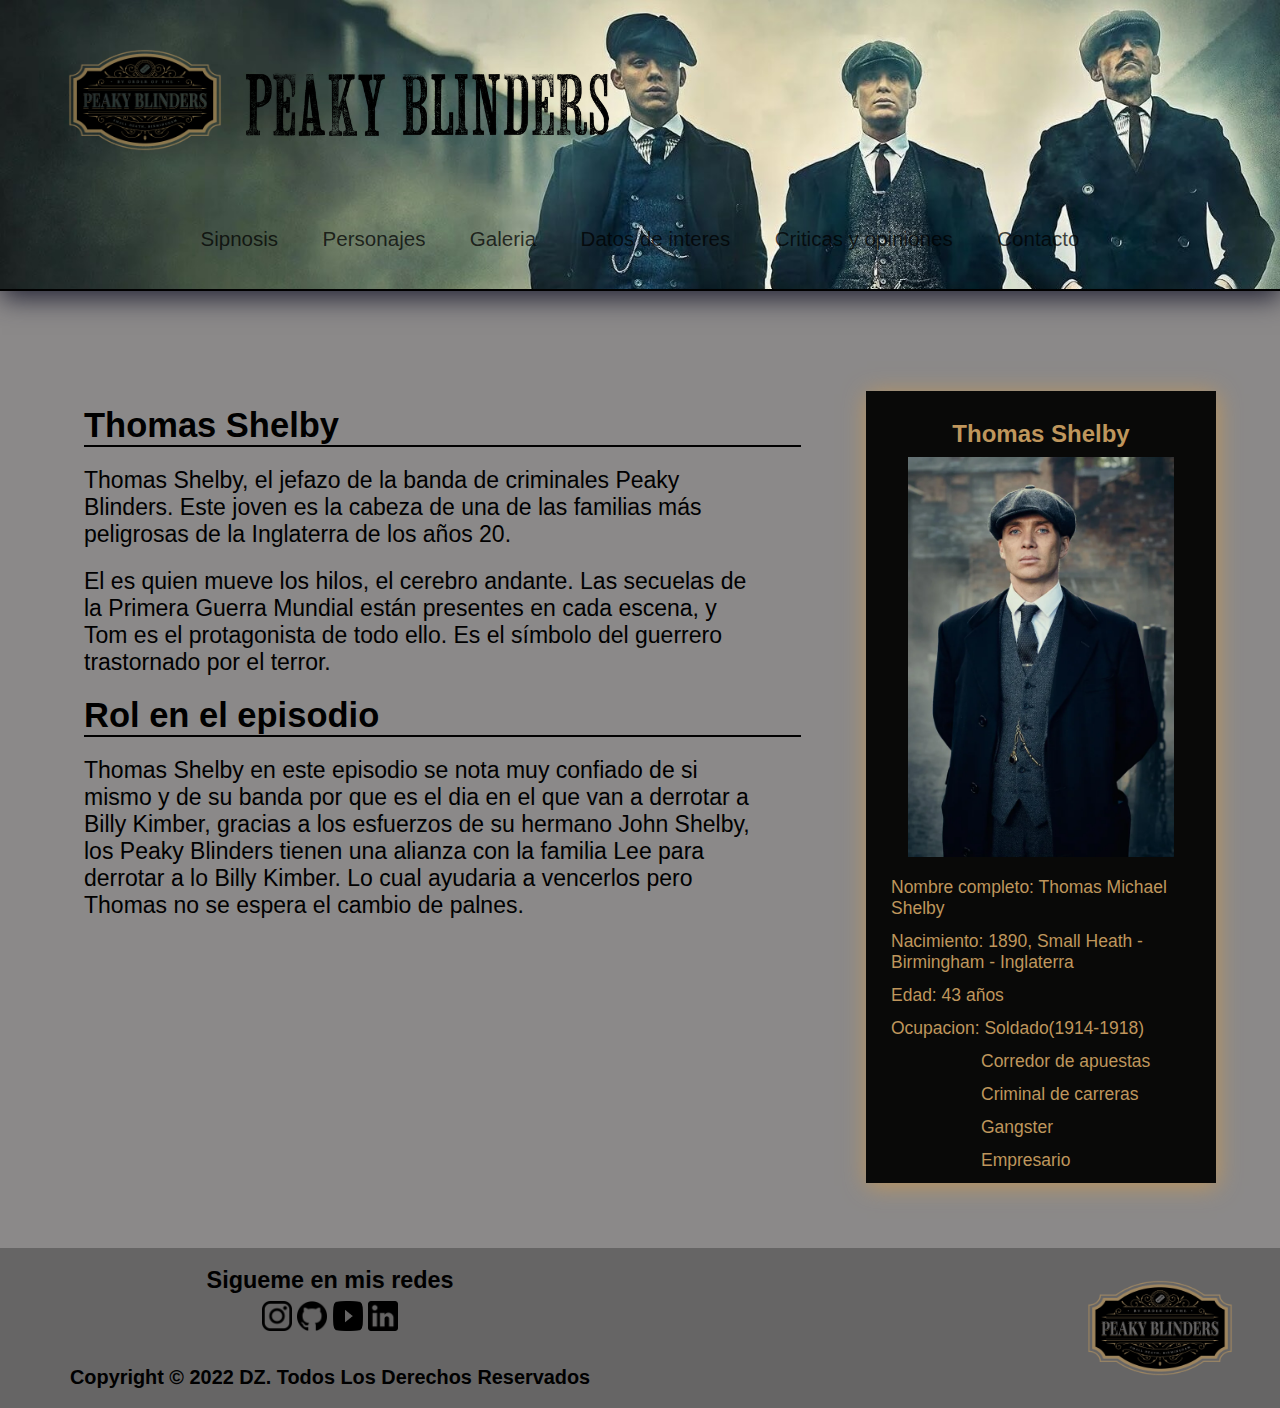
<file: personajes_perfiles/thomas_perfil.html>
<!DOCTYPE html>
<html lang="en">
<head>
    <title>Thomas Shelby - Peaky Blinders</title>
    <link rel="icon" href="../logos_principales/logo_pestaña.png">
    <link rel="stylesheet" href="https://cdnjs.cloudflare.com/ajax/libs/font-awesome/4.7.0/css/font-awesome.min.css">
    <link rel="stylesheet" type="text/css" href="../estilos/estilo.css">
    <meta name="viewport" content="width=device-width, initial-scale=1.0">
    <link href="https://fonts.googleapis.com/css2?family=Barlow+Condensed:ital,wght@1,300&family=Bebas+Neue&family=Orelega+One&family=Pacifico&family=Roboto+Mono:ital,wght@1,300&family=Tapestry&display=swap" rel="stylesheet">    
</head>   
<body>
    <header>
        <div class="subHeader"> <a href="../index.html"><img class="logo" src="../logos_principales/logo principal.png" alt="logo de los peaky blinders"></a>
            <img class="titulo" src="../frase.png" alt="">
        </div>
        <div>
            <nav class="navegacion" id="navegacion">
                <a href="javascript:void(0);" class="icon" onclick="myFunction()"><i class="fa fa-bars"></i></a>
                <ul class="menu">
                    <li><a class="texto_nav" href="../sipnosis.html">Sipnosis</a> </li>
                    <li><a class="texto_nav" href="#">Personajes</a>
                        <ul class="submenu"> 
                            <li><a href="thomas_perfil.html">Thomas Shelby</a></li>
                            <li><a href="arthur_perfil.html">Arthur Shleby</a></li> 
                            <li><a href="john_perfil.html">John Shelby</a></li>
                            <li><a href="polly_perfil.html">Polly Gray</a></li>
                            <li><a href="ada_perfil.html">Ada Shelby</a></li>
                            <li><a href="billy_perfil.html">Billy Kimber</a></li>
                            <li><a href="grace_perfil.html">Grace Burgess</a></li>
                            <li><a href="campbell.html">Campbell</a></li>
                        </ul>
                    </li>
                    <li><a class="texto_nav" href="../galeria.html">Galeria</a></li>
                    <li><a class="texto_nav" href="../datos_de_interes.html">Datos de interes</a></li>
                    <li><a class="texto_nav" href="../criticas.html">Criticas y opiniones</a></li>
                    <li><a class="texto_nav" href="../contacto.html">Contacto</a></li>
                </ul>
            </nav>
        </div>
    </header>
        <section class="descrip_foto">
            <div>
                <div class="sobre_personaje">
                    <h2 class="sub_personaje">Thomas Shelby</h2>
                    <p class="texto_personaje">
                        Thomas Shelby, el jefazo de la banda de criminales Peaky Blinders. Este joven es la cabeza de una de las familias más 
                        peligrosas de la Inglaterra de los años 20.
                    </p>
                    <p class="texto_personaje">
                        El es quien mueve los hilos, el cerebro andante. Las secuelas de la Primera 
                        Guerra Mundial están presentes en cada escena, y Tom es el protagonista de todo ello. Es el símbolo del guerrero trastornado 
                        por el terror.
                    </p>
                    <h2 class="sub_personaje">Rol en el episodio</h2>
                    <p class="texto_personaje">
                        Thomas Shelby en este episodio se nota muy confiado de si mismo y de su banda por que es el dia en el que van a derrotar 
                        a Billy Kimber,  gracias a los esfuerzos de su hermano John Shelby, los Peaky Blinders tienen una alianza con la familia 
                        Lee para derrotar a lo Billy Kimber.
                        Lo cual ayudaria a vencerlos pero Thomas no se espera el cambio de palnes.
                    </p>
                </div>
            </div>
                <div class="caja_personaje">
                    <div class="caja_nom">
                        <br><h2>Thomas Shelby</h2>
                    </div>
                    <img class="imagen_personaje" src="../fotos/personajes fotos/Thomas.jpg" alt="">
                    <div class="caja_datosextras">
                        <p>Nombre completo: Thomas Michael Shelby</p> 
                        <p>Nacimiento: 1890, Small Heath - Birmingham - Inglaterra</p> 
                        <p>Edad: 43 años</p> 
                        <p>Ocupacion: Soldado(1914-1918)</p>
                        <p class="datos_extras_p">Corredor de apuestas</p>
                        <p class="datos_extras_p">Criminal de carreras</p>
                        <p class="datos_extras_p">Gangster</p>
                        <p class="datos_extras_p">Empresario</p>
                    </div>
                </div>
        </section>

  
        <footer>
            <div class="caja_siganos">
                <h3>Sigueme en mis redes</h3>
                <div class="caja_redes">
                    <a href="https://www.instagram.com/gusdiprinzio_/" target="_blank"><img src="../redes_icons/ig.png" alt=""></a>
                    <a href="https://github.com/gustavo-diprinzio" target="_blank"><img src="../redes_icons/gh.png" alt=""></a>
                    <a href="https://www.youtube.com/channel/UCFO-O7UU2Y-q2dNKgT-NOTA" target="_blank"><img src="../redes_icons/yt.png" alt=""></a>
                    <a href="https://www.linkedin.com/in/gustavo-di-prinzio-79ba49173/" target="_blank"><img src="../redes_icons/link.png" alt=""></a>
                </div>
                <div class="caja_copy">
                    <h3>Copyright © 2022 DZ. Todos Los Derechos Reservados</h3>
                </div>
            </div>
            <div class="logo_footer">
                <a href="../index.html"><img src="../logos_principales/logo principal.png" alt=""></a>
            </div>
        </footer>

        <script>
            function myFunction(){
                var x = document.getElementById("navegacion");
                if (x.className === "") {
                    x.className += " responsive";
                }   
                else {
                    x.className = "";
                }
        }
        </script>
        
</body>
</html>
</file>
<file: estilos/estilo.css>
*{
    margin: 0;
    padding: 0;
    box-sizing: border-box;
    font-family: 'Roboto Condensed', sans-serif;
}
body{
    background-color: rgb(139, 137, 137);
    display: grid;
    min-height: 100vh;
    grid-template-rows: auto 1fr auto;
}
header{
    background-image: url(../fotos/peaky1.jpg);
    background-size: cover;
    display: flex; 
    flex-direction: column;
    border-bottom: 2.5px solid black;
    box-shadow: 0.5px 7px 25px rgb(36, 36, 53);
}
a{
    color: rgb(111, 105, 67);
    text-decoration: none;
}
li{
    list-style: none;
    cursor: pointer;
    padding: 20px;
    transition: all 0.3s ease 0s;
}
section{
    max-width: 1300px;
    width: 90%;
    margin-left: auto;
    margin-right: auto;
}
.icon{
    display: none;
}  
.subHeader{
    display: flex;
    flex-direction: row;
    width: 100%;
    align-items: center;
    font-family: 'Tapestry', cursive;
}
.logo{
    margin-left: 50px;
    margin-top: 15px;
    width: 190px;
    height: 170px;
}
.logo:hover{
    width: 205px;
    height: 179px;
    transition: .5s;
}
.navegacion{
    width: 100%;
    margin: 25px auto;
    display: inline-flex;
    flex-direction: row;
    height: 50px;
    justify-content: space-around;     /*centrar eje x*/
    align-items: center;               /*centrar eje y*/
}
.titulo{
    margin-left: 5px;
    width: 28.5%;
    margin-top: 20px;
}
.menu > li{
    position: relative;
    display: inline-block;
}
.menu > li > a{
    display: block;
    color: black;
}
.menu li a:hover{
    color: rgb(191,151,93,164);
    transition: all 0.4s;
}

.submenu{
    font-size: 16px;
    position: absolute;
    background-color: rgb(214, 214, 214);
    width: 110%;
    visibility: hidden;
    opacity: 0;
    transition: opacity .2s;
    text-align: left;
}
.submenu li a{
    color: black;
}
.menu li:hover .submenu{
    visibility: visible;
    opacity: 1;
}
.navegacion ul li a{
    color: rgba(0, 0, 0, 0.745); 
}
.texto_nav{
    font-size: 20.55px;
}
.section_foto_y_texto{
    width: 90%;
    margin: 0 auto;
    display: flex;           
    margin-top: 100px;
}
.foto_principal{
    width: 1200px;
    height: 500px;
    object-fit: contain;        /*completa foto*/
    box-shadow: 0.5px 2.5px 39px black;
    border:3px solid rgb(0, 0, 0); 
    padding: 12px 11px 12px 11px;
}
.texto_section{
    margin: 10px;
}
.p_texto{
    font-size: 19px;
    margin-top: 20px;
}
footer{
    display: flex;
    flex-direction: row;
    justify-content: space-between;
    align-items: center;
    margin-top: 65px;
    color: black;
    background-color:  rgb(102, 101, 101);
    width: 100%;
    height: auto;
}
.caja_siganos{
    font-size: 20px;
    display: flex;
    flex-direction: column;
    justify-content: center;
    align-items: center;
    margin-left: 70px;
}
.caja_redes img{
    margin-top: 5%;
    width: 30px;
    height: 30px;
}
.logo_footer img{ 
    width: 180px;
    height: 160px;
    display: flex;
    flex-direction: column;
    justify-content: center;
    margin-right: 30px;
}
.caja_copy{
    margin-top: 30px;
    font-size: 17px;
    color: rgb(0, 0, 0);
}

/*********SINOPSIS*********/
.caja_sinopsis{
    border-bottom: 1.9px solid black;
    width: 80%;
    margin: 0% auto;
}
.sinopsis{
    margin-top: 60px;
    font-size: 33px;
}
.sinopsis_texto{
    font-size: 19px;
    margin-left: 28px;
    width: 80%;
    margin: 0% auto;
    margin-bottom: 15px;
}
.caja_resumen{
    border-bottom: 1.9px solid black;
    margin-left: 86px;
    width: 80%;
    margin: 0% auto;
}
.resumen{
    margin-top: 20px;
    font-size: 30px;
    margin-bottom: 5px;
}
.texto_resumen{
    font-size: 19px;
    width: 89%;
    margin: 0% auto;
    margin-bottom: 20px;
}
.caja_primera_imagen{
    display: flex;
    flex-direction: row-reverse;
    width: 89%;
    margin: 0 auto;
    margin-bottom: 25px;
    align-items: center;
}
.caja_primera_imagen p{
    margin-right: 10px;
}
.img1{
    width: 400px;
    height: 205px;
    box-shadow: 0.5px 2px 17px black;
}
.img1:hover{
    width: 420px;
    height: 225px;
    transition: .5s;
}
.img2:hover{
    width: 420px;
    height: 225px;
    transition: .5s;
}
.img3:hover{
    width: 420px;
    height: 225px;
    transition: .5s;
}
.caja_segunda_imagen{
    display: flex;
    flex-direction: row;
    width: 89%;
    margin: 0 auto;
    margin-bottom: 25px;
    align-items: center;
}
.caja_segunda_imagen p{
    margin-left: 15px;
}
.img2{
    width: 400px;
    height: 205px;
    box-shadow: 0.5px 1.5px 15px black;
}
.texto_resumen1{
    font-size: 19px;
    width: 80%;
    margin-left: 20px;
}
.caja_tercera_imagen{
    display: flex;
    flex-direction: row;
    width: 89%;
    margin: 0 auto;
    margin-bottom: 25px;
    align-items: center;
}
.caja_tercera_imagen p{
    margin-left: 15px;
}
.img3{
    width: 400px;
    height: 205px;
    box-shadow: 0.5px 1.5px 15px black;
}

/**********PERSONAJES************/
.personaje{
    display: flex;
    justify-content: center;
    align-items: center;
}
.nom_personaje{
    display: flex;
    width: auto;
    margin: 0 auto;
    margin-left: 100px;
    overflow: hidden;
}
.caja_personaje{
    background-color: rgb(9, 9, 8);
    color: rgb(191,150,92,164);
    display: flex;
    flex-direction: column;
    align-items: center;
    margin-left: 220px;
    box-shadow: 0.5px 3px 22px rgb(191,150,92,164);
}
.imagen_personaje{
    width: 350px;
    height: 400px;
    object-fit: contain;  
}
.caja_datosextras{
    font-size: 17.5px;
    margin-top: 20px;
    margin-left: 25px;
}
.caja_personaje div p{
    margin-bottom: 12px;
}
.datos_extras_p{
    margin-left: 90px;
}
.caja_nom{
    margin-top: 9px;
    margin-bottom: 9px;
    font-family: 'Tapestry', cursive;
}
.descrip_foto{
    margin: 0 auto;
    display: flex;              
    margin-top: 100px;
} 
.sobre_personaje{
    width: 130%;
    font-size: 23px;
}
.texto_personaje{
    margin: 20px;
    width: 90%;
    font-size: 23px;
}
.sub_personaje{
    margin: 20px;
    margin-top: 15px;
    border-bottom: 2px solid black;
}

/***********DATOS DE INTERES***********/

.caja_conjunto_actores{
    display: flex;
    flex-direction: row;
    flex-wrap: wrap;
    width: 95%;
    margin: 5% auto;
}
.elenco_h2{
    margin-top: 50px;
    margin-left: 43%;
}
.cajas_actores{
    display: flex;
    flex-direction: column;
    justify-content: center;
    align-items: center;
    width: 30%;
    margin: 20px auto;
}
.caja_conjunto_actores h2{
    margin-top: 200px;
    font-size: 22px;
}
.actores{
    font-size: 15px;
    margin-top: 10px;
}
.imagen_actores{
    width: 147px;
    height: 160px;
    box-shadow: 0.5px 2.5px 39px black;
}

.caja_soundtrack{
    margin-top: 20px;
    text-align: center;
}
.caja_canciones{
    margin-top: 5%;
    display: flex;
}
.canciones{
    display: flex;
    flex-direction: row;
    justify-content: center;
    width: 70%;
}
.canciones h3{
    font-size: 1rem;
    margin-left: 2.5px;
    text-transform: uppercase;
}
.boton{
    margin-bottom: 4px;
}
a.boton_canciones {
    display: flex;
    width: 20px;
    height: 20px;
}

/*********CRITICAS*********/

.h1_criticas{
    margin: 50px 0 10px 39%;
}
.criticasOpiniones {
    display: flex;
    flex-wrap: wrap;
    justify-content: center;
    gap: 1.5rem;
    padding-top: 3%;
    padding-bottom: 3%;
    margin-left: 3%;
    margin-right: 3%;
}

.criticasOpiniones section {
    width: 340px;
    text-align: justify;
    padding: 1rem;
    background-color: rgb(97, 97, 97);
    box-shadow: 15px 15px 15px -5px rgba(0, 0, 0, 0.5);
    border: 1px solid rgba(190,150,93,164);
}
.criticasOpiniones section a {
    color: rgba(190,150,93,164);
}

/**************GALERIA**************/

.imagenes_caja{
    display: flex;
    flex-direction: row;
    justify-content: center;
    flex-wrap: wrap;
    margin: 10%;
}
.imagenes_caja a img:hover{
    filter: brightness(0.5);
    transition: all .6s;
}
.imagenes_caja a img{
    margin: 20px;
    width: 280px;
    height: 200px;
    box-shadow: 0.4px 1.5px 10px rgba(190,150,93,164);
}

/**************CONTACTO**************/

#formulario{
    margin: 25px 0px 0px 26%;
    width: 50%;
    height: 104%;
    border-radius: 25px;
    display: flex;
    box-shadow: 0.5px 2.5px 39px black;
    border:3px solid rgba(190,150,93,164); 
    background-color:  rgb(102, 101, 101);
}
.columnas_de_contacto{
    width: 50%;
    margin-left: 27.5%;
}
.columnas_de_contacto h2{
    font-size: 3rem;
    margin: 10%;
    text-shadow: 2px  3px 5px rgba(85, 85, 85, 0.568);
}
.nombre_apellido{
    display: flex;
}

label{
    display: block;
    margin: 0.5em 0;
}

.nombreyapellido{
    width: 100%;
}

input{
   border-radius: 15px;
   height: 3em;
   border: 1px solid rgba(190,150,93,164);
}
textarea{
    width: 90%; 
    border-radius: 15px;
    height: 7em;
    border: 1px solid rgba(190,150,93,164);
}
.nombreyapellido input{
    width: 80%;
}

.bloque_datos input, textarea{
    width: 90%;
}

.bloque_datos textarea{
    width: 90%;
    padding: 0.5em 0;
    resize: none;

}

.submit input{
    width: 5em;
    margin: 0.5em 0;
    background-color:rgba(190,150,93,164);
}

.submit input:hover{
    font-weight: bold;
    transition: 0.4s;
    box-shadow: 0px  3px 5px rgba(85, 85, 85, 0.568);
}

@media screen and (max-width:480px){

    /*****-------HOME-----*****/
    nav ul { display: none; }
    .icon { 
        color: rgba(190,150,93,164);
        text-align: center;
        margin-bottom: 2%;
        display: block; 
    }
    header{
        max-width: 480px;
    }
    .logo{
        margin-top: 30px;
        width: 120px;
        height: 120px;
    }
    .titulo{
        width: 45%;
        margin-top: 5%;
    }
    .submenu{
        font-size: 16px;
        position: absolute;
        background-color: rgb(214, 214, 214);
        max-width: 480px;
        width: 98%;
    }
    section{
        max-width: 480px;
        width: 100%;
    }
    .section_foto_y_texto{  
        width: 100%;    
        margin-top: 50px;
        display: block;
    }
    .foto_principal{
        width: 100%;
        height: auto;
        object-fit: contain;       
        padding: 0 0 0 0;
    }
    .texto_section{
        margin-top: 25px;
        display: flex;
        flex-direction: column;
        align-items: center;
    }
    .p_texto{
        font-size: 19px;
        margin-top: 20px;
    }
    footer{
        flex-direction: column;
        margin-top: 70px;
    }
    .caja_siganos{
        margin-top: 10px;
        width: 100%;
        font-size: 16px;
        margin-left: 0;
    }
    .caja_redes img{
        width: 25.5px;
        height: 25.5px;
    }
    .logo_footer img{ 
       display: none;
    }
    .caja_copy{
        width: 100%;
        font-size: 13px;
        text-align: center;
    }

    .navegacion ul{
        display: none;
    }
    nav.responsive ul{
        display: block;
    }
    nav.responsive ul li{
        display: block;
        text-align: center;
        padding: .5rem;
    }
    nav.responsive ul li .submenu a{
        max-width: 480px;
        display: block;
        text-align: right;
        padding-bottom: 1rem;
    }
    nav.responsive ul li .submenu{
        top: 200px;
    }
    /*con esto (codigo de la linea 619 a 626) muevo para abajo el submenu(desplegable de personajes) para poder selecionar los 
    primeros personajes desde f12 (en pc).
    ya que como esta ahora desde la pc cuesta entrar a los primeros personajes ya que entro a la galeria o datos de interes o criticas.
    PERO en el celular esto no pasa y si funciona bien*/
    /*no supe solucionarlo con CSS y no encontre alguna forma de hacerlo con JS*/

    /*nav.responsive ul li .submenu{
        top: 200px;
    }
    nav.responsive ul li .submenu a{
        display: block;
        text-align: right;
        padding-bottom: 1rem;
    }*/

    /*****-------SINOPSIS-----*****/

    .texto_resumen{
        font-size: 19px;
        width: 81%;
        margin: 0% auto;
        margin-top: 25px;
    }
    .img1{
        margin-top: 50px;
        width: 400px;
        height: 200px;
    }
    .caja_primera_imagen{
        flex-direction: column;
        width: 100%;
    }
    .caja_primera_imagen p{
        margin-right: 45px;
    }
    .caja_segunda_imagen{
        flex-direction: column;
        width: 100%;
    }
    .caja_segunda_imagen p{
        margin-right: 15px;
    }
    .img2{
        margin-top: 50px;
        width: 400px;
        height: 205px;
    }
    .caja_tercera_imagen{
        flex-direction: column;
        width: 100%;
    }
    .caja_tercera_imagen p{
        margin-right: 15px;
    }
    .img3{
        margin-top: 50px;
        width: 400px;
        height: 205px;
    }

    /********PERSONAJES********/

    .sobre_personaje{
        margin-top: 50px;
        width: 100%;
        font-size: 23px;
    }
    .descrip_foto{
        display: flex;
        flex-direction: column-reverse;
        margin-top: 50px;
    }
    .caja_personaje{
        background-color: rgb(9, 9, 8);
        color: rgb(191,150,92,164);
        display: flex;
        flex-direction: column;
        align-items: center;
        margin-left: 20px;
        margin-right: 20px;
        box-shadow: 0.5px 3px 22px rgb(191,150,92,164);
    }
    .datos_extras_p{
        margin-left: 96px;
    }
    /*********GALERIA*********/
    .imagenes_caja{
        display: flex;
        flex-direction: row;
        justify-content: center;
        flex-wrap: wrap;
        margin: 10%;
    }
    .imagenes_caja a img:hover{
        filter: brightness(0.5);
        transition: all .6s;
    }
    .imagenes_caja a img{
        margin: 20px;
        width: 280px;
        height: 200px;
        box-shadow: 0.4px 1.5px 10px rgba(190,150,93,164);
    }

    /*********DATOS DE INTERES*********/

    .elenco_h2{
        margin-left: 29%;
    }
    .cajas_actores{
        margin: 13px auto;
    }
    .canciones h3{
        font-size: 12px;
        margin-left: 2.5px;
    }
    .caja_canciones{
        margin: 25px;
    }
    .boton{
        margin-bottom: 0;
    }
    a.boton_canciones {
        display: flex;
        width: 30px;
        height: 22px;
    }

    /*******CRITICAS Y OPINIONES*********/
    .h1_criticas{
        margin: 30px 0 10px 17%;
    }
    .criticasOpiniones section {
        margin-bottom: 13px;
    }

    /*********CONTACTO*********/

    #formulario{
        margin: 25px 0px 25px 25px;
        width: 90%;
        height: 104%;
        border-radius: 25px;
        display: flex;
        box-shadow: 0.5px 2.5px 39px black;
        border:3px solid rgb(0, 0, 0); 
        background-color:  rgb(102, 101, 101);
    }
    .columnas_de_contacto h2{
        font-size: 1.5rem;
        text-shadow: 2px  3px 5px rgba(85, 85, 85, 0.568);
    }
    .nombre_apellido{
        flex-direction: column;
    }
}
</file>
